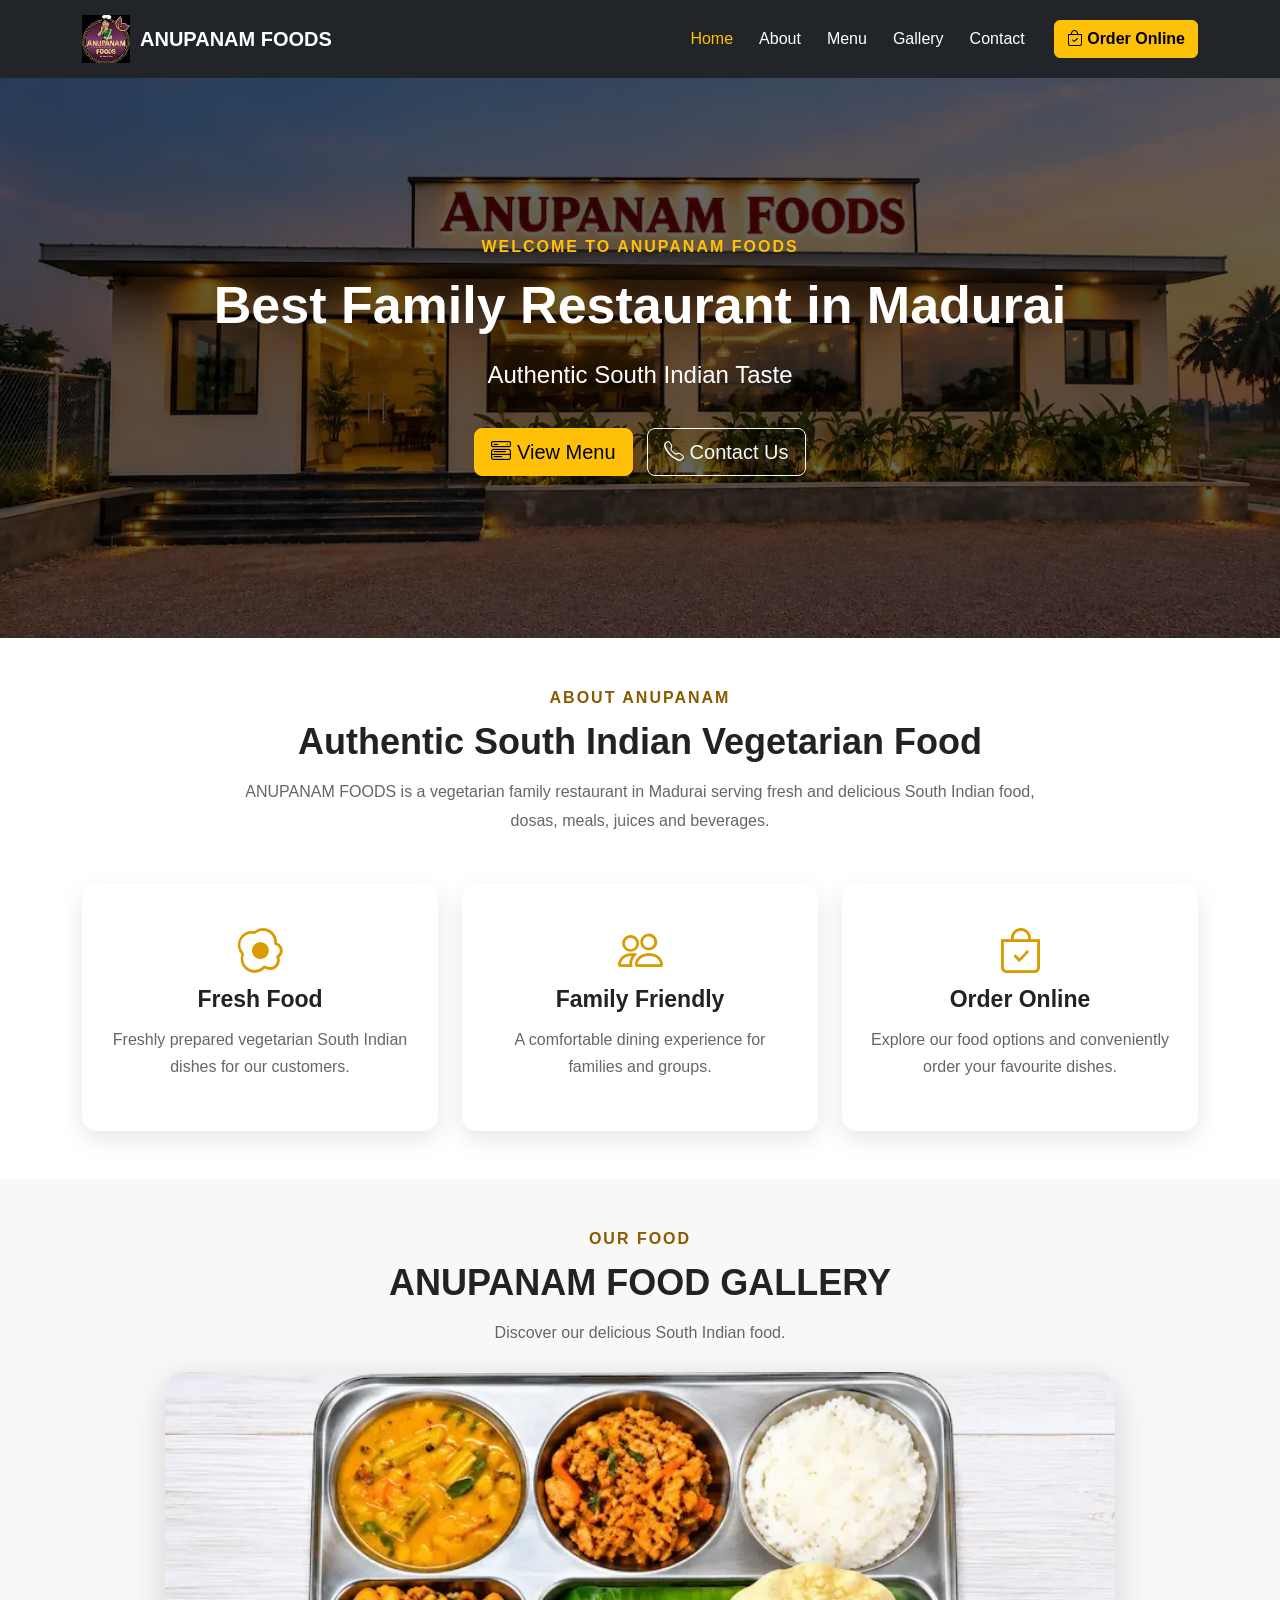
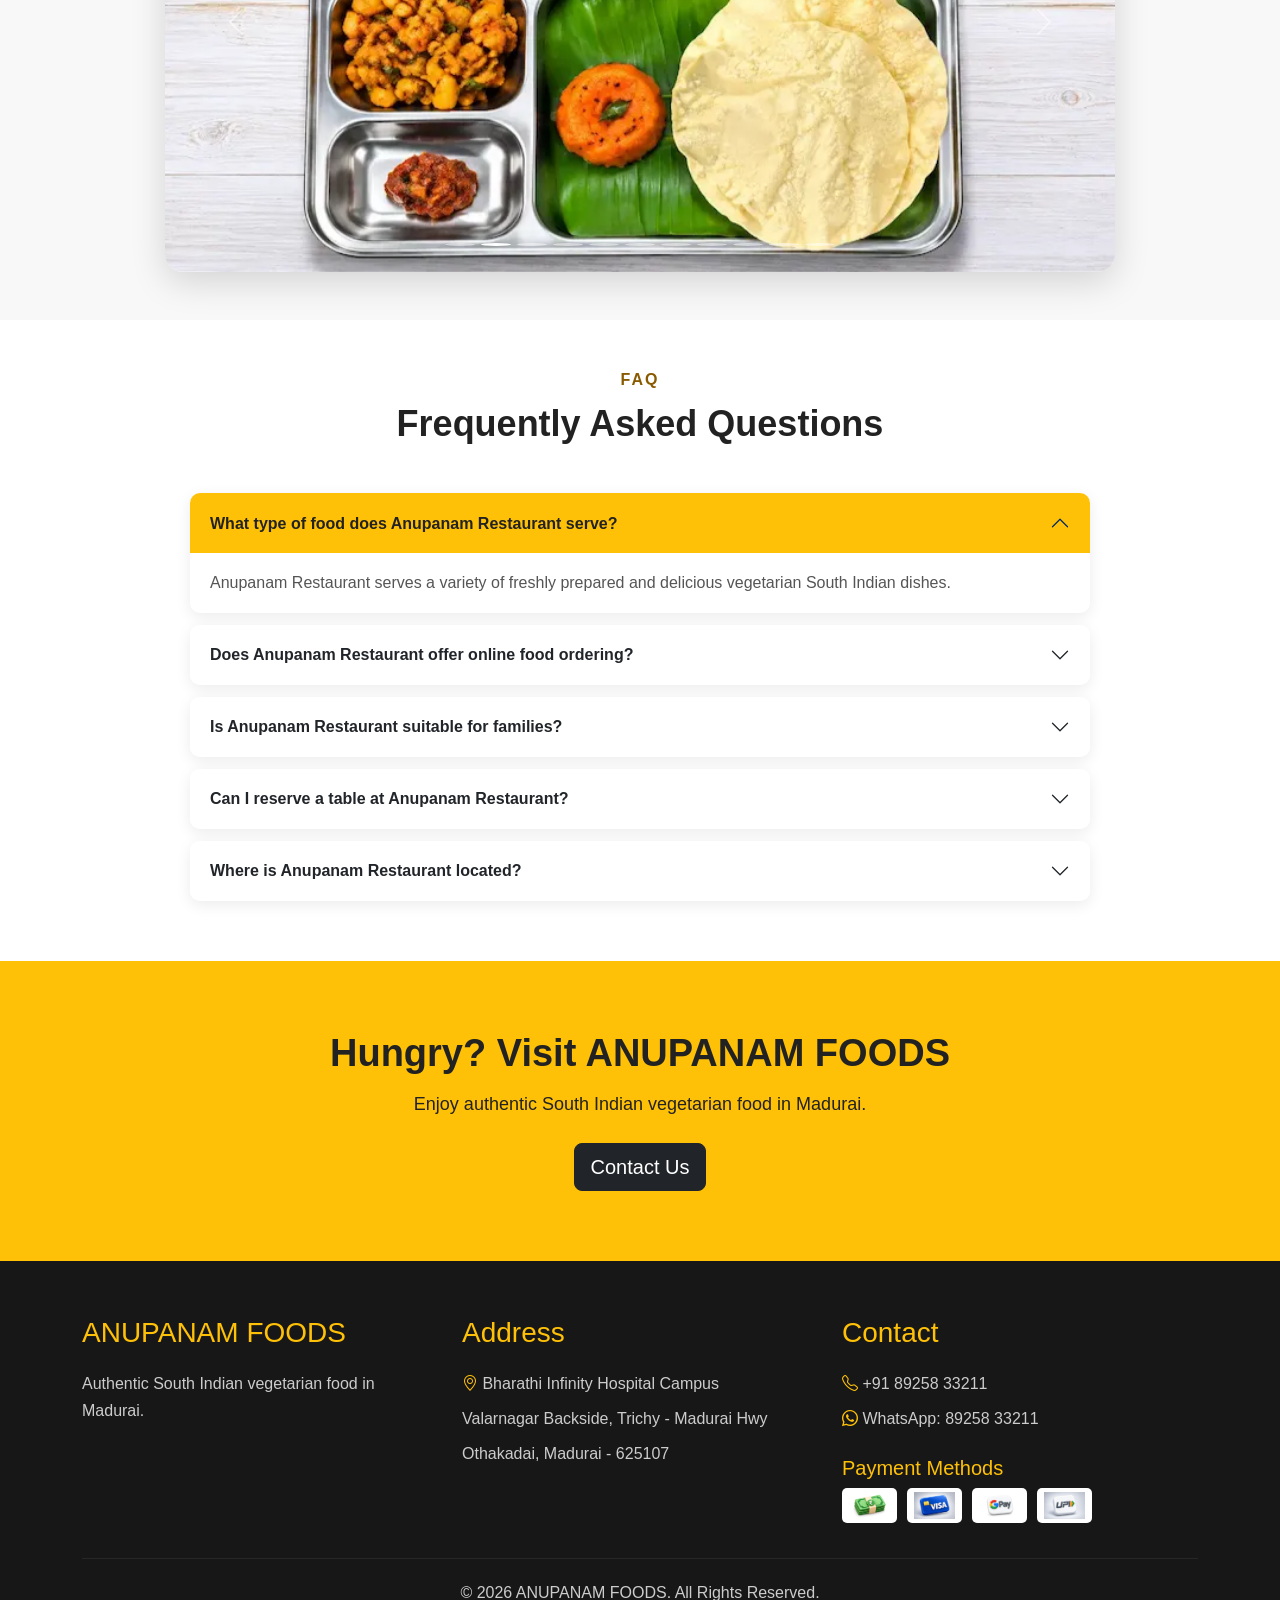
<file: index.html>
<!DOCTYPE html>
<html lang="en">

<head>
    <meta charset="UTF-8">
    <meta name="viewport" content="width=device-width, initial-scale=1.0">

    <title>ANUPANAM FOODS | Best Family Restaurant in Madurai</title>

    <meta name="description"
        content="ANUPANAM FOODS is a vegetarian family restaurant in Madurai serving authentic South Indian food, fresh meals, dosas, juices and beverages. Enjoy dine-in, takeaway and online food ordering.">

    <meta name="robots" content="index, follow">

    <meta name="google-site-verification"
        content="D0sNO1EdyB-HSgw2BN9L-zwHewJFLoc3Fgf6K5-6ixk">

    <link rel="canonical"
        href="https://anupanam.github.io/Anupanam-foods/">

    <!-- Bootstrap -->
    <link href="https://cdn.jsdelivr.net/npm/bootstrap@5.3.3/dist/css/bootstrap.min.css"
        rel="stylesheet">

    <!-- Bootstrap Icons -->
    <link rel="stylesheet"
        href="https://cdn.jsdelivr.net/npm/bootstrap-icons@1.11.3/font/bootstrap-icons.min.css">

    <!-- Your CSS -->
    <link rel="stylesheet" href="style.css">


    <!-- Restaurant Schema -->
    <script type="application/ld+json">
    {
        "@context": "https://schema.org",
        "@type": "Restaurant",
        "name": "ANUPANAM FOODS",
        "image": "https://anupanam.github.io/Anupanam-foods/logo.png",
        "url": "https://anupanam.github.io/Anupanam-foods/",
        "telephone": "+91 89258 33211",
        "servesCuisine": [
            "South Indian",
            "Vegetarian"
        ],
        "priceRange": "₹100-₹200",
        "address": {
            "@type": "PostalAddress",
            "streetAddress": "Bharathi Infinity Hospital Campus, Valarnagar Backside, Trichy - Madurai Hwy",
            "addressLocality": "Madurai",
            "addressRegion": "Tamil Nadu",
            "postalCode": "625107",
            "addressCountry": "IN"
        }
    }
    </script>


    <!-- FAQ Schema -->
    <script type="application/ld+json">
    {
        "@context": "https://schema.org",
        "@type": "FAQPage",
        "mainEntity": [
            {
                "@type": "Question",
                "name": "What type of food does Anupanam foods serve?",
                "acceptedAnswer": {
                    "@type": "Answer",
                    "text": "Anupanam foods serves a variety of freshly prepared and delicious vegetarian South Indian dishes, making it a great choice for families, friends and food lovers."
                }
            },
            {
                "@type": "Question",
                "name": "Does Anupanam foods offer online food ordering?",
                "acceptedAnswer": {
                    "@type": "Answer",
                    "text": "Yes. Customers can conveniently explore our menu and order their favourite dishes online."
                }
            },
            {
                "@type": "Question",
                "name": "Is Anupanam foods suitable for families?",
                "acceptedAnswer": {
                    "@type": "Answer",
                    "text": "Yes. Anupanam foods provides a comfortable and welcoming dining experience for families and groups."
                }
            },
            {
                "@type": "Question",
                "name": "Can I reserve a table at Anupanam foods?",
                "acceptedAnswer": {
                    "@type": "Answer",
                    "text": "Yes. Customers can contact Anupanam foods to check table availability and make a reservation."
                }
            },
            {
                "@type": "Question",
                "name": "Where is Anupanam foods located?",
                "acceptedAnswer": {
                    "@type": "Answer",
                    "text": "Anupanam foods is located at Bharathi Infinity Hospital Campus, Valarnagar Backside, Trichy - Madurai Highway, Othakadai, Madurai - 625107."
                }
            }
        ]
    }
    </script>

</head>


<body>


<!-- =========================
     NAVBAR
========================= -->

<nav class="navbar navbar-expand-lg navbar-dark bg-dark sticky-top">

    <div class="container">

        <a class="navbar-brand d-flex align-items-center"
           href="index.html">

            <img src="logo.png"
                 alt="ANUPANAM FOODS Logo"
                 class="navbar-logo">

            <span class="brand-name">
                ANUPANAM FOODS
            </span>

        </a>


        <button class="navbar-toggler"
                type="button"
                data-bs-toggle="collapse"
                data-bs-target="#mainNavbar"
                aria-controls="mainNavbar"
                aria-expanded="false"
                aria-label="Toggle navigation">

            <span class="navbar-toggler-icon"></span>

        </button>


        <div class="collapse navbar-collapse"
             id="mainNavbar">

            <ul class="navbar-nav ms-auto align-items-lg-center">

                <li class="nav-item">
                    <a class="nav-link active"
                       href="index.html">
                        Home
                    </a>
                </li>

                <li class="nav-item">
                    <a class="nav-link"
                       href="about.html">
                        About
                    </a>
                </li>

                <li class="nav-item">
                    <a class="nav-link"
                       href="menu.html">
                        Menu
                    </a>
                </li>

                <li class="nav-item">
                    <a class="nav-link"
                       href="gallery.html">
                        Gallery
                    </a>
                </li>

                <li class="nav-item">
                    <a class="nav-link"
                       href="contact.html">
                        Contact
                    </a>
                </li>

                <li class="nav-item ms-lg-3 mt-2 mt-lg-0">

                    <a class="btn btn-warning order-btn"
                       href="contact.html">

                        <i class="bi bi-bag-check"></i>
                        Order Online

                    </a>

                </li>

            </ul>

        </div>

    </div>

</nav>



<!-- =========================
     HERO
========================= -->

<section class="hero-section">

    <div class="container">

        <div class="hero-content">

            <p class="hero-small-text">
                WELCOME TO ANUPANAM FOODS
            </p>

            <h1>
                Best Family Restaurant in Madurai
            </h1>

            <p>
                Authentic South Indian Taste
            </p>

            <div class="hero-buttons">

                <a href="menu.html"
                   class="btn btn-warning btn-lg">

                    <i class="bi bi-menu-button-wide"></i>
                    View Menu

                </a>

                <a href="contact.html"
                   class="btn btn-outline-light btn-lg">

                    <i class="bi bi-telephone"></i>
                    Contact Us

                </a>

            </div>

        </div>

    </div>

</section>



<!-- =========================
     INTRO
========================= -->

<section class="py-5">

    <div class="container">

        <div class="text-center mb-5">

            <span class="section-label">
                ABOUT ANUPANAM
            </span>

            <h2 class="section-title">
                Authentic South Indian Vegetarian Food
            </h2>

            <p class="section-text">

                ANUPANAM FOODS is a vegetarian family restaurant in
                Madurai serving fresh and delicious South Indian food,
                dosas, meals, juices and beverages.

            </p>

        </div>


        <div class="row g-4">


            <div class="col-md-4">

                <div class="feature-card">

                    <i class="bi bi-egg-fried"></i>

                    <h3>
                        Fresh Food
                    </h3>

                    <p>
                        Freshly prepared vegetarian South Indian dishes
                        for our customers.
                    </p>

                </div>

            </div>


            <div class="col-md-4">

                <div class="feature-card">

                    <i class="bi bi-people"></i>

                    <h3>
                        Family Friendly
                    </h3>

                    <p>
                        A comfortable dining experience for families
                        and groups.
                    </p>

                </div>

            </div>


            <div class="col-md-4">

                <div class="feature-card">

                    <i class="bi bi-bag-check"></i>

                    <h3>
                        Order Online
                    </h3>

                    <p>
                        Explore our food options and conveniently
                        order your favourite dishes.
                    </p>

                </div>

            </div>


        </div>

    </div>

</section>



<!-- =========================
     FOOD CAROUSEL
========================= -->

<section class="food-section py-5">

    <div class="container">

        <div class="text-center mb-4">

            <span class="section-label">
                OUR FOOD
            </span>

            <h2 class="section-title">
                ANUPANAM FOOD GALLERY
            </h2>

            <p class="section-text">
                Discover our delicious South Indian food.
            </p>

        </div>


        <div id="foodCarousel"
             class="carousel slide carousel-fade"
             data-bs-ride="carousel"
             data-bs-interval="1000">


            <div class="carousel-indicators">

    <button type="button"
            data-bs-target="#foodCarousel"
            data-bs-slide-to="0"
            class="active"
            aria-label="Food 1"></button>

    <button type="button"
            data-bs-target="#foodCarousel"
            data-bs-slide-to="1"
            aria-label="Food 2"></button>

    <button type="button"
            data-bs-target="#foodCarousel"
            data-bs-slide-to="2"
            aria-label="Food 3"></button>

    <button type="button"
            data-bs-target="#foodCarousel"
            data-bs-slide-to="3"
            aria-label="Food 4"></button>

    <button type="button"
            data-bs-target="#foodCarousel"
            data-bs-slide-to="4"
            aria-label="Food 5"></button>

    <button type="button"
            data-bs-target="#foodCarousel"
            data-bs-slide-to="5"
            aria-label="Food 6"></button>

    <button type="button"
            data-bs-target="#foodCarousel"
            data-bs-slide-to="6"
            aria-label="Food 7"></button>

    <button type="button"
            data-bs-target="#foodCarousel"
            data-bs-slide-to="7"
            aria-label="Food 8"></button>

    <button type="button"
            data-bs-target="#foodCarousel"
            data-bs-slide-to="8"
            aria-label="Food 9"></button>

    <button type="button"
            data-bs-target="#foodCarousel"
            data-bs-slide-to="9"
            aria-label="Food 10"></button>

    <button type="button"
            data-bs-target="#foodCarousel"
            data-bs-slide-to="10"
            aria-label="Food 11"></button>

</div>

            <div class="carousel-inner">


                <div class="carousel-item active">

                    <img src="food1.webp"
                         class="d-block w-100 food-slide"
                         alt="ANUPANAM FOODS South Indian Food">

                </div>


                <div class="carousel-item">

                    <img src="food2.webp"
                         class="d-block w-100 food-slide"
                         alt="ANUPANAM FOODS Vegetarian Food">

                </div>


                <div class="carousel-item">

                    <img src="food3.webp"
                         class="d-block w-100 food-slide"
                         alt="ANUPANAM FOODS South Indian Dishes">

                </div>


                <div class="carousel-item">

                    <img src="food4.webp"
                         class="d-block w-100 food-slide"
                         alt="ANUPANAM FOODS Restaurant Food">

                </div>


                <div class="carousel-item">

                    <img src="food5.webp"
                         class="d-block w-100 food-slide"
                         alt="ANUPANAM FOODS Delicious Food">

                </div> 

                 <div class="carousel-item">

                    <img src="food6.webp"
                         class="d-block w-100 food-slide"
                         alt="ANUPANAM FOODS Restaurant Food">

                </div>

                <div class="carousel-item">

                    <img src="food7.webp"
                         class="d-block w-100 food-slide"
                         alt="ANUPANAM FOODS Vegetarian Dishes">

                </div>


                <div class="carousel-item">

                    <img src="food8.webp"
                         class="d-block w-100 food-slide"
                         alt="ANUPANAM FOODS Traditional Food">

                </div>


                <div class="carousel-item">

                    <img src="food9.webp"
                         class="d-block w-100 food-slide"
                         alt="ANUPANAM FOODS Tasty Food">

                </div>


                <div class="carousel-item">

                    <img src="food10.webp"
                         class="d-block w-100 food-slide"
                         alt="ANUPANAM FOODS Vegetarian Meals">

                </div>


                <div class="carousel-item">

                    <img src="food11.webp"
                         class="d-block w-100 food-slide"
                         alt="ANUPANAM FOODS Food Gallery">

                </div>


            </div>

        <!-- Previous Button -->
<button class="carousel-control-prev"
        type="button"
        data-bs-target="#foodCarousel"
        data-bs-slide="prev">

    <span class="carousel-control-prev-icon"
          aria-hidden="true"></span>

    <span class="visually-hidden">Previous</span>

</button>


<!-- Next Button -->
<button class="carousel-control-next"
        type="button"
        data-bs-target="#foodCarousel"
        data-bs-slide="next">

    <span class="carousel-control-next-icon"
          aria-hidden="true"></span>

    <span class="visually-hidden">Next</span>

</button>

           

        </div>

    </div>

</section>



<!-- =========================
     FAQ
========================= -->

<section class="py-5">

    <div class="container">

        <div class="text-center mb-5">

            <span class="section-label">
                FAQ
            </span>

            <h2 class="section-title">
                Frequently Asked Questions
            </h2>

        </div>


        <div class="accordion faq-box"
             id="faqAccordion">


            <div class="accordion-item">

                <h2 class="accordion-header">

                    <button class="accordion-button"
                            type="button"
                            data-bs-toggle="collapse"
                            data-bs-target="#faq1">

                        What type of food does Anupanam Restaurant serve?

                    </button>

                </h2>

                <div id="faq1"
                     class="accordion-collapse collapse show"
                     data-bs-parent="#faqAccordion">

                    <div class="accordion-body">

                        Anupanam Restaurant serves a variety of freshly
                        prepared and delicious vegetarian South Indian
                        dishes.

                    </div>

                </div>

            </div>



            <div class="accordion-item">

                <h2 class="accordion-header">

                    <button class="accordion-button collapsed"
                            type="button"
                            data-bs-toggle="collapse"
                            data-bs-target="#faq2">

                        Does Anupanam Restaurant offer online food ordering?

                    </button>

                </h2>

                <div id="faq2"
                     class="accordion-collapse collapse"
                     data-bs-parent="#faqAccordion">

                    <div class="accordion-body">

                        Yes. Customers can conveniently explore our menu
                        and order their favourite dishes online.

                    </div>

                </div>

            </div>



            <div class="accordion-item">

                <h2 class="accordion-header">

                    <button class="accordion-button collapsed"
                            type="button"
                            data-bs-toggle="collapse"
                            data-bs-target="#faq3">

                        Is Anupanam Restaurant suitable for families?

                    </button>

                </h2>

                <div id="faq3"
                     class="accordion-collapse collapse"
                     data-bs-parent="#faqAccordion">

                    <div class="accordion-body">

                        Yes. Anupanam Restaurant provides a comfortable
                        and welcoming dining experience for families
                        and groups.

                    </div>

                </div>

            </div>



            <div class="accordion-item">

                <h2 class="accordion-header">

                    <button class="accordion-button collapsed"
                            type="button"
                            data-bs-toggle="collapse"
                            data-bs-target="#faq4">

                        Can I reserve a table at Anupanam Restaurant?

                    </button>

                </h2>

                <div id="faq4"
                     class="accordion-collapse collapse"
                     data-bs-parent="#faqAccordion">

                    <div class="accordion-body">

                        Yes. Customers can contact Anupanam Restaurant
                        to check table availability and make a reservation.

                    </div>

                </div>

            </div>



            <div class="accordion-item">

                <h2 class="accordion-header">

                    <button class="accordion-button collapsed"
                            type="button"
                            data-bs-toggle="collapse"
                            data-bs-target="#faq5">

                        Where is Anupanam Restaurant located?

                    </button>

                </h2>

                <div id="faq5"
                     class="accordion-collapse collapse"
                     data-bs-parent="#faqAccordion">

                    <div class="accordion-body">

                        Anupanam Restaurant is located at Bharathi Infinity
                        Hospital Campus, Valarnagar Backside, Trichy -
                        Madurai Highway, Othakadai, Madurai - 625107.

                    </div>

                </div>

            </div>


        </div>

    </div>

</section>



<!-- =========================
     CTA
========================= -->

<section class="cta-section">

    <div class="container text-center">

        <h2>
            Hungry? Visit ANUPANAM FOODS
        </h2>

        <p>
            Enjoy authentic South Indian vegetarian food in Madurai.
        </p>

        <a href="contact.html"
           class="btn btn-dark btn-lg">

            Contact Us

        </a>

    </div>

</section>



<!-- =========================
     FOOTER
========================= -->

<footer class="footer">

    <div class="container">

        <div class="row g-4">


            <div class="col-md-4">

                <h3>
                    ANUPANAM FOODS
                </h3>

                <p>
                    Authentic South Indian vegetarian food in Madurai.
                </p>

            </div>


            <div class="col-md-4">

                <h3>
                    Address
                </h3>

                <p>
                    <i class="bi bi-geo-alt"></i>
                    Bharathi Infinity Hospital Campus
                </p>

                <p>
                    Valarnagar Backside, Trichy - Madurai Hwy
                </p>

                <p>
                    Othakadai, Madurai - 625107
                </p>

            </div>


            <div class="col-md-4">

                <h3>
                    Contact
                </h3>

                <p>
                    <i class="bi bi-telephone"></i>
                    +91 89258 33211
                </p>

                <p>
                    <i class="bi bi-whatsapp"></i>
                    WhatsApp: 89258 33211
                </p>


                <h5 class="mt-4">
                    Payment Methods
                </h5>


                <div class="payment-icons">

                    <img src="cash.webp"
                         alt="Cash Payment">

                    <img src="visa.webp"
                         alt="Visa Payment">

                    <img src="gpay.webp"
                         alt="Google Pay">

                    <img src="upi.webp"
                         alt="UPI Payment">

                </div>

            </div>


        </div>


        <hr>


        <div class="text-center">

            <p class="mb-0">
                © 2026 ANUPANAM FOODS. All Rights Reserved.
            </p>

        </div>

    </div>

</footer>



<!-- Bootstrap JavaScript -->
<script src="https://cdn.jsdelivr.net/npm/bootstrap@5.3.3/dist/js/bootstrap.bundle.min.js">
</script>


</body>

</html>
</file>
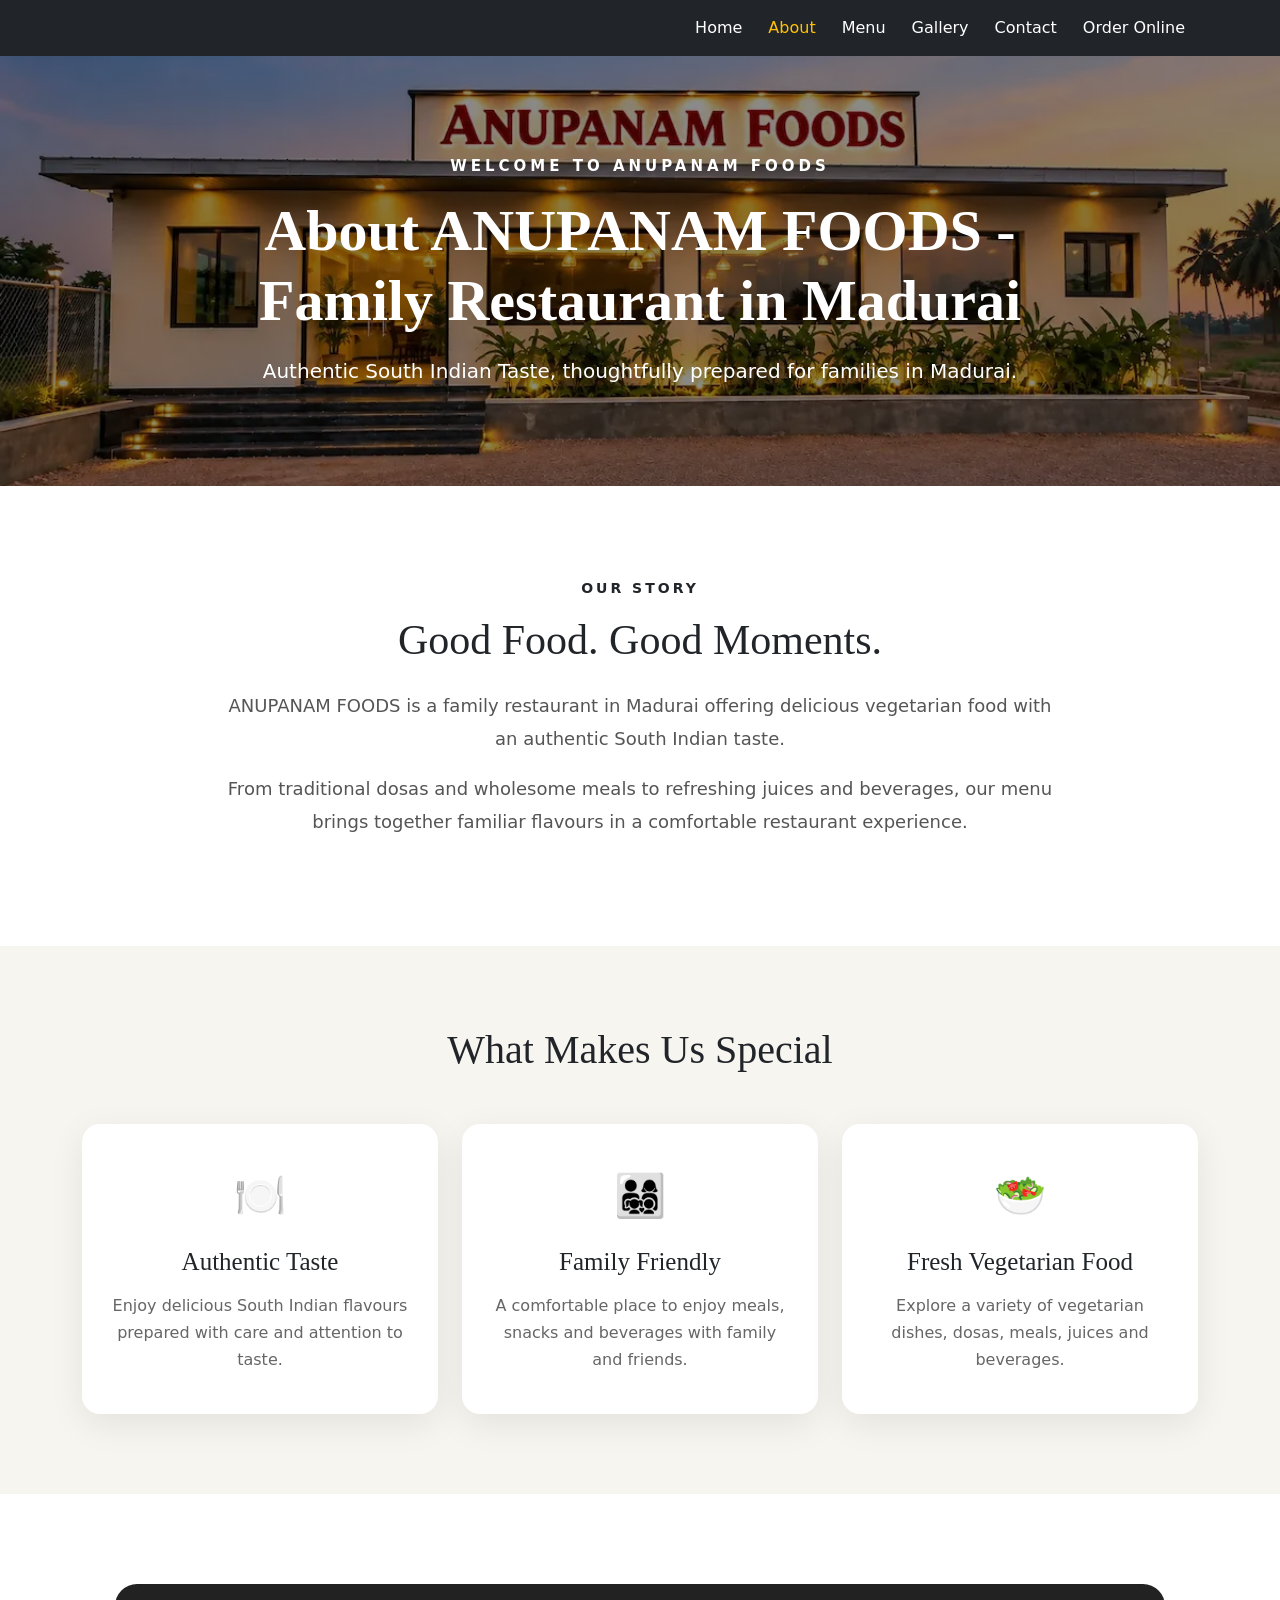
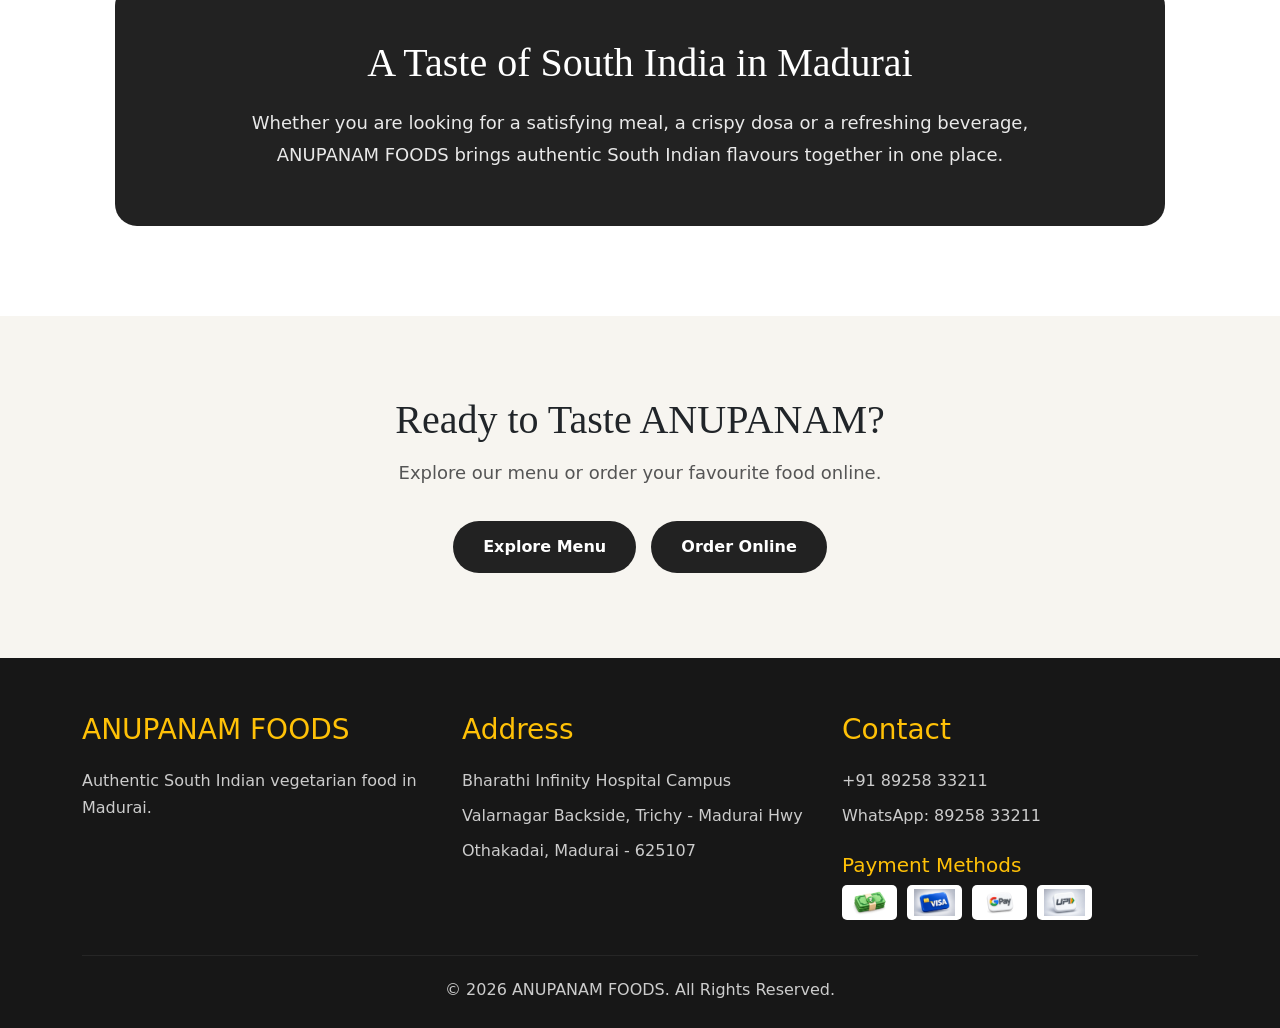
<file: about.html>
<!DOCTYPE html>
<html lang="en">

<head>
    <meta charset="UTF-8">
    <meta name="viewport" content="width=device-width, initial-scale=1.0">
    
    <meta name="robots" content="index, follow">
    <title>About ANUPANAM FOODS | Best Family Restaurant in Madurai</title>

    <meta name="description"
        content="Learn about ANUPANAM FOODS, a family restaurant in Madurai serving authentic South Indian vegetarian food, dosas, meals, juices and beverages.">

    <link rel="canonical" href="https://anupanam.github.io/Anupanam-foods/about.html">

    <link rel="stylesheet" href="style.css">

    <link href="https://cdn.jsdelivr.net/npm/bootstrap@5.3.8/dist/css/bootstrap.min.css"
        rel="stylesheet">

    <style>
        /* ABOUT HERO */

        .about-hero {
    position: relative;
    width: 100%;
    min-height: 430px;

    display: flex;
    align-items: center;
    justify-content: center;
    text-align: center;

    padding: 70px 20px;

    background:
        linear-gradient(
            rgba(0, 0, 0, 0.45),
            rgba(0, 0, 0, 0.45)
        ),
        url("hero.webp") center center / 100% auto no-repeat;

    background-color: #222;
}

        .about-hero-content {
            max-width: 850px;
            color: white;
        }

        .about-hero-content span {
            font-size: 15px;
            letter-spacing: 4px;
            text-transform: uppercase;
            font-weight: 600;
        }

        .about-hero-content h1 {
            font-family: Georgia, serif;
            font-size: 58px;
            margin: 18px 0;
            font-weight: 700;
        }

        .about-hero-content p {
            font-size: 20px;
            line-height: 1.7;
            margin: 0;
        }


        /* STORY */

        .about-story {
            max-width: 1100px;
            margin: 90px auto;
            padding: 0 25px;
        }

        .about-story-content {
            text-align: center;
        }

        .about-story-content span {
            font-size: 14px;
            letter-spacing: 3px;
            text-transform: uppercase;
            font-weight: 700;
        }

        .about-story-content h2 {
            font-family: Georgia, serif;
            font-size: 42px;
            margin: 15px 0 25px;
        }

        .about-story-content p {
            max-width: 850px;
            margin: 0 auto 18px;
            font-size: 18px;
            line-height: 1.8;
            color: #555;
        }


        /* HIGHLIGHTS */

        .about-highlights {
            background: #f7f5f0;
            padding: 80px 20px;
        }

        .about-highlights h2 {
            text-align: center;
            font-family: Georgia, serif;
            font-size: 40px;
            margin-bottom: 50px;
        }

        .highlight-card {
            height: 100%;
            padding: 40px 30px;
            text-align: center;
            background: white;
            border-radius: 18px;
            box-shadow: 0 10px 35px rgba(0, 0, 0, 0.08);
            transition: transform 0.35s ease, box-shadow 0.35s ease;
        }

        .highlight-card:hover {
            transform: translateY(-8px);
            box-shadow: 0 18px 45px rgba(0, 0, 0, 0.14);
        }

        .highlight-icon {
            font-size: 42px;
            margin-bottom: 20px;
        }

        .highlight-card h3 {
            font-family: Georgia, serif;
            font-size: 25px;
            margin-bottom: 15px;
        }

        .highlight-card p {
            color: #666;
            line-height: 1.7;
            margin: 0;
        }


        /* EXPERIENCE */

        .about-experience {
            max-width: 1100px;
            margin: 90px auto;
            padding: 0 25px;
        }

        .experience-box {
            padding: 55px 40px;
            border-radius: 22px;
            background: #222;
            color: white;
            text-align: center;
        }

        .experience-box h2 {
            font-family: Georgia, serif;
            font-size: 40px;
            margin-bottom: 20px;
        }

        .experience-box p {
            max-width: 800px;
            margin: 0 auto;
            font-size: 18px;
            line-height: 1.8;
            opacity: 0.9;
        }


        /* ORDER CTA */

        .about-order {
            padding: 80px 20px;
            text-align: center;
            background: #f7f5f0;
        }

        .about-order h2 {
            font-family: Georgia, serif;
            font-size: 40px;
            margin-bottom: 15px;
        }

        .about-order p {
            color: #555;
            font-size: 18px;
            margin-bottom: 30px;
        }

        .order-btn {
            display: inline-block;
            padding: 14px 30px;
            margin: 5px;
            border-radius: 30px;
            text-decoration: none;
            font-weight: 600;
            background: #222;
            color: white;
            transition: 0.3s ease;
        }

        .order-btn:hover {
            transform: translateY(-3px);
            color: white;
        }


        /* MOBILE */

        @media (max-width: 768px) {

            .about-hero {
                min-height: 360px;
            }

            .about-hero-content h1 {
                font-size: 40px;
            }

            .about-hero-content p {
                font-size: 17px;
            }

            .about-story-content h2,
            .about-highlights h2,
            .experience-box h2,
            .about-order h2 {
                font-size: 32px;
            }
        }

        @media (max-width: 480px) {

            .about-hero-content h1 {
                font-size: 32px;
            }

            .about-story {
                margin: 60px auto;
            }

            .experience-box {
                padding: 40px 25px;
            }
        }
    </style>
</head>

<body>

    <!-- NAVBAR -->

    <nav class="navbar navbar-expand-lg bg-dark navbar-dark">

        <div class="container">

            <button class="navbar-toggler"
                type="button"
                data-bs-toggle="collapse"
                data-bs-target="#mainNavbar"
                aria-controls="mainNavbar"
                aria-expanded="false"
                aria-label="Toggle navigation">

                <span class="navbar-toggler-icon"></span>

            </button>

            <div class="collapse navbar-collapse" id="mainNavbar">

                <ul class="navbar-nav ms-auto">

                    <li class="nav-item">
                        <a class="nav-link" href="index.html">Home</a>
                    </li>

                    <li class="nav-item">
                        <a class="nav-link active" href="about.html">About</a>
                    </li>

                    <li class="nav-item">
                        <a class="nav-link" href="menu.html">Menu</a>
                    </li>

                    <li class="nav-item">
                        <a class="nav-link" href="gallery.html">Gallery</a>
                    </li>

                    <li class="nav-item">
                        <a class="nav-link" href="contact.html">Contact</a>
                    </li>

                    <li class="nav-item">
                        <a class="nav-link" href="contact.html">Order Online</a>
                    </li>

                </ul>

            </div>

        </div>

    </nav>


    <!-- HERO -->

   <section class="about-hero">



    <div class="about-hero-content">

        <span>Welcome to ANUPANAM FOODS</span>

        <h1>About ANUPANAM FOODS - Family Restaurant in Madurai</h1>

        <p>
            Authentic South Indian Taste,
            thoughtfully prepared for families in Madurai.
        </p>

    </div>

</section>


    <!-- STORY -->

    <section class="about-story">

        <div class="about-story-content">

            <span>Our Story</span>

            <h2>Good Food. Good Moments.</h2>

            <p>
                ANUPANAM FOODS is a family restaurant in Madurai
                offering delicious vegetarian food with an authentic
                South Indian taste.
            </p>

            <p>
                From traditional dosas and wholesome meals to
                refreshing juices and beverages, our menu brings
                together familiar flavours in a comfortable
                restaurant experience.
            </p>

        </div>

    </section>


    <!-- HIGHLIGHTS -->

    <section class="about-highlights">

        <div class="container">

            <h2>What Makes Us Special</h2>

            <div class="row g-4">

                <div class="col-md-4">

                    <div class="highlight-card">

                        <div class="highlight-icon">🍽️</div>

                        <h3>Authentic Taste</h3>

                        <p>
                            Enjoy delicious South Indian flavours
                            prepared with care and attention to taste.
                        </p>

                    </div>

                </div>


                <div class="col-md-4">

                    <div class="highlight-card">

                        <div class="highlight-icon">👨‍👩‍👧‍👦</div>

                        <h3>Family Friendly</h3>

                        <p>
                            A comfortable place to enjoy meals,
                            snacks and beverages with family and friends.
                        </p>

                    </div>

                </div>


                <div class="col-md-4">

                    <div class="highlight-card">

                        <div class="highlight-icon">🥗</div>

                        <h3>Fresh Vegetarian Food</h3>

                        <p>
                            Explore a variety of vegetarian dishes,
                            dosas, meals, juices and beverages.
                        </p>

                    </div>

                </div>

            </div>

        </div>

    </section>


    <!-- EXPERIENCE -->

    <section class="about-experience">

        <div class="experience-box">

            <h2>A Taste of South India in Madurai</h2>

            <p>
                Whether you are looking for a satisfying meal,
                a crispy dosa or a refreshing beverage,
                ANUPANAM FOODS brings authentic South Indian
                flavours together in one place.
            </p>

        </div>

    </section>


    <!-- ORDER -->

    <section class="about-order">

        <h2>Ready to Taste ANUPANAM?</h2>

        <p>
            Explore our menu or order your favourite food online.
        </p>

        <a href="menu.html" class="order-btn">
            Explore Menu
        </a>

        <a href="contact.html" class="order-btn">
            Order Online
        </a>

    </section>


    <!-- FOOTER -->
<!-- =========================
     FOOTER
========================= -->

<footer class="footer">

    <div class="container">

        <div class="row g-4">


            <div class="col-md-4">

                <h3>
                    ANUPANAM FOODS
                </h3>

                <p>
                    Authentic South Indian vegetarian food in Madurai.
                </p>

            </div>


            <div class="col-md-4">

                <h3>
                    Address
                </h3>

                <p>
                    <i class="bi bi-geo-alt"></i>
                    Bharathi Infinity Hospital Campus
                </p>

                <p>
                    Valarnagar Backside, Trichy - Madurai Hwy
                </p>

                <p>
                    Othakadai, Madurai - 625107
                </p>

            </div>


            <div class="col-md-4">

                <h3>
                    Contact
                </h3>

                <p>
                    <i class="bi bi-telephone"></i>
                    +91 89258 33211
                </p>

                <p>
                    <i class="bi bi-whatsapp"></i>
                    WhatsApp: 89258 33211
                </p>


                <h5 class="mt-4">
                    Payment Methods
                </h5>


                <div class="payment-icons">

                    <img src="cash.webp"
                         alt="Cash Payment">

                    <img src="visa.webp"
                         alt="Visa Payment">

                    <img src="gpay.webp"
                         alt="Google Pay">

                    <img src="upi.webp"
                         alt="UPI Payment">

                </div>

            </div>


        </div>


        <hr>


        <div class="text-center">

            <p class="mb-0">
                © 2026 ANUPANAM FOODS. All Rights Reserved.
            </p>

        </div>

    </div>

</footer>



<!-- Bootstrap JavaScript -->
<script src="https://cdn.jsdelivr.net/npm/bootstrap@5.3.3/dist/js/bootstrap.bundle.min.js">
</script>


</body>

</html>
</file>
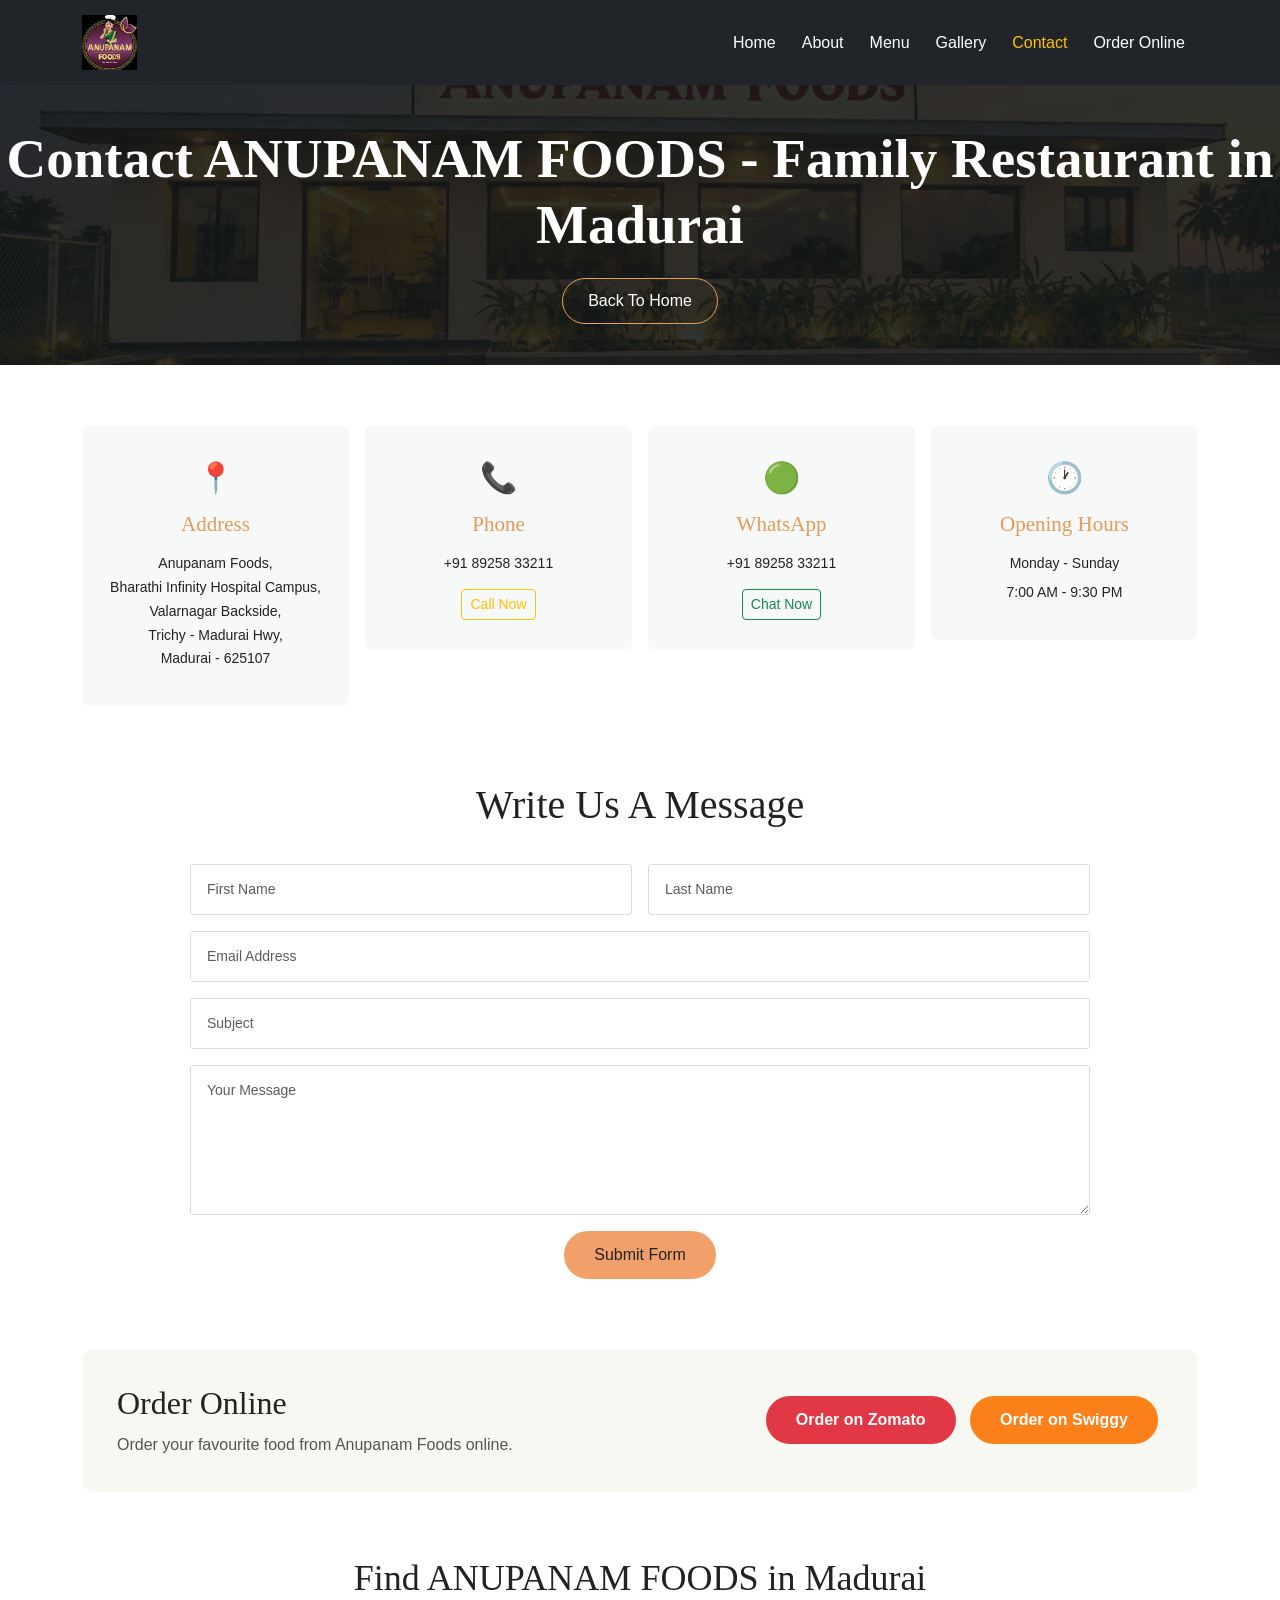
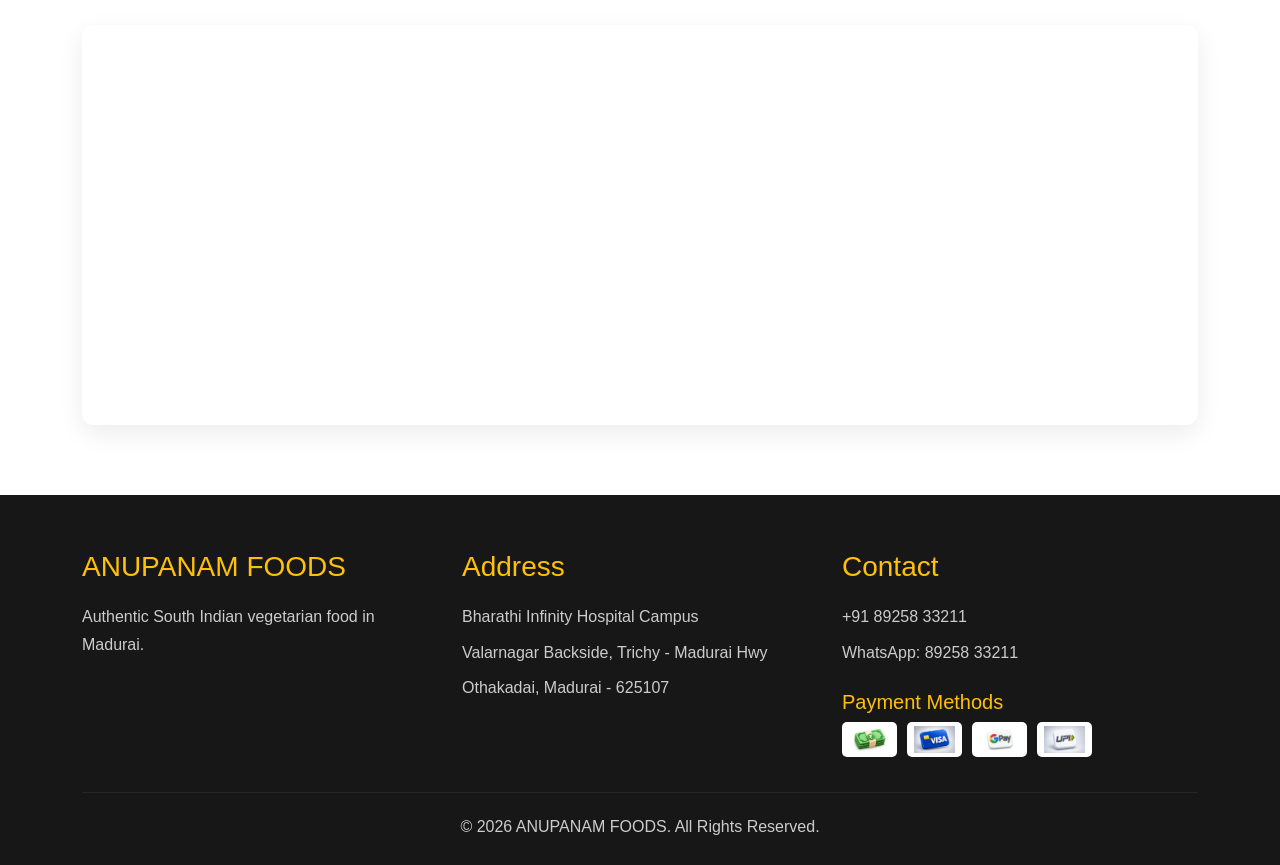
<file: contact.html>
<!DOCTYPE html>
<html lang="en">

<head>
    <meta charset="UTF-8">

    <meta name="viewport" content="width=device-width, initial-scale=1.0">
    <meta name="robots" content="index, follow">
    <title>Contact Anupanam Foods | Best Family Restaurant in Madurai</title>

    <meta name="description"
        content="Contact Anupanam Foods, a family restaurant in Madurai. Find our location, phone number, WhatsApp and opening hours.">
    
    <!-- Bootstrap CSS -->
    <link href="https://cdn.jsdelivr.net/npm/bootstrap@5.3.8/dist/css/bootstrap.min.css"
        rel="stylesheet">
    <link rel="canonical"
      href="https://anupanam.github.io/Anupanam-foods/contact.html">
    <!-- Your CSS -->
    <link rel="stylesheet" href="style.css">

    <style>

        body {
            background-color: #ffffff;
            color: #222;
        }

        /* HERO */

        .contact-hero {
            background:
                linear-gradient(rgba(20, 24, 25, 0.88),
                rgba(20, 24, 25, 0.88)),
                url("hero.webp") center/cover no-repeat;

            min-height: 280px;

            display: flex;
            align-items: center;
            justify-content: center;

            text-align: center;

            color: white;
        }

        .contact-hero h1 {
            font-family: Georgia, serif;
            font-size: 55px;
            font-weight: 600;
            margin-bottom: 20px;
        }

        .back-home {
            display: inline-block;
            padding: 10px 25px;

            border: 1px solid #e8a15b;
            border-radius: 30px;

            color: white;
            text-decoration: none;

            transition: 0.3s;
        }

        .back-home:hover {
            background-color: #e8a15b;
            color: white;
        }


        /* CONTACT INFORMATION */

        .contact-info {
            padding: 60px 0 30px;
        }

        .info-box {
            background-color: #f7f8f8;

            border-radius: 8px;

            padding: 30px 20px;

            min-height: 175px;

            text-align: center;

            transition: 0.3s;
        }

        .info-box:hover {
            transform: translateY(-5px);
            box-shadow: 0 10px 30px rgba(0,0,0,0.08);
        }

        .info-icon {
            font-size: 30px;
            margin-bottom: 12px;
        }

        .info-box h3 {
            font-family: Georgia, serif;
            color: #e49a58;

            font-size: 21px;

            margin-bottom: 15px;
        }

        .info-box p {
            margin: 5px 0;
            font-size: 14px;
            line-height: 1.7;
        }


        /* MESSAGE SECTION */

        .message-section {
            padding: 45px 0 70px;
        }

        .message-title {
            text-align: center;

            font-family: Georgia, serif;

            font-size: 40px;

            margin-bottom: 35px;
        }

        .contact-form {
            max-width: 900px;
            margin: auto;
        }

        .contact-form .form-control {
            border: 1px solid #ddd;

            border-radius: 3px;

            padding: 14px 16px;

            font-size: 14px;

            box-shadow: none;
        }

        .contact-form .form-control:focus {
            border-color: #e49a58;

            box-shadow: 0 0 0 0.15rem rgba(228,154,88,0.15);
        }

        .contact-form textarea {
            min-height: 150px;
            resize: vertical;
        }

        .submit-btn {
            background-color: #f2a06b;

            color: #222;

            border: none;

            border-radius: 30px;

            padding: 12px 30px;

            transition: 0.3s;
        }

        .submit-btn:hover {
            background-color: #df8750;
            color: white;
        }


        /* ORDER ONLINE */

        .order-section {
            background-color: #f7f8f2;

            border-radius: 12px;

            padding: 35px;

            margin-bottom: 65px;
        }

        .order-section h2 {
            font-family: Georgia, serif;
            margin-bottom: 10px;
        }

        .order-section p {
            margin-bottom: 0;
            color: #555;
        }

        .order-btn {
            display: inline-block;

            padding: 12px 30px;

            border-radius: 30px;

            text-decoration: none;

            color: white;

            margin: 5px;

            font-weight: 600;
        }

        .zomato-btn {
            background-color: #e23744;
        }

        .swiggy-btn {
            background-color: #fc8019;
        }

        .order-btn:hover {
            opacity: 0.85;
            color: white;
        }


        /* MAP */

        .map-section {
            padding-bottom: 70px;
        }

        .map-title {
            text-align: center;

            font-family: Georgia, serif;

            font-size: 36px;

            margin-bottom: 25px;
        }

        .map-container {
            border-radius: 12px;

            overflow: hidden;

            box-shadow: 0 8px 25px rgba(0,0,0,0.08);
        }

        .map-container iframe {
            display: block;
            width: 100%;
            height: 400px;
            border: 0;
        }


        /* MOBILE */

        @media (max-width: 768px) {

            .contact-hero h1 {
                font-size: 40px;
            }

            .info-box {
                margin-bottom: 15px;
            }

            .message-title {
                font-size: 32px;
            }

            .order-section {
                padding: 25px 20px;
            }

        }

    </style>

</head>


<body>


<!-- ================= NAVBAR ================= -->

<nav class="navbar navbar-expand-lg bg-dark navbar-dark">

    <div class="container">

        <a class="navbar-brand" href="index.html">
            <img src="logo.png"
                 alt="ANUPANAM FOODS Logo"
                 width="55"
                 height="55">
        </a>


        <button class="navbar-toggler"
                type="button"
                data-bs-toggle="collapse"
                data-bs-target="#mainNavbar"
                aria-controls="mainNavbar"
                aria-expanded="false"
                aria-label="Toggle navigation">

            <span class="navbar-toggler-icon"></span>

        </button>


        <div class="collapse navbar-collapse" id="mainNavbar">

            <ul class="navbar-nav ms-auto">

                <li class="nav-item">
                    <a class="nav-link" href="index.html">
                        Home
                    </a>
                </li>

                <li class="nav-item">
                    <a class="nav-link" href="about.html">
                        About
                    </a>
                </li>

                <li class="nav-item">
                    <a class="nav-link" href="menu.html">
                        Menu
                    </a>
                </li>

                <li class="nav-item">
                    <a class="nav-link" href="gallery.html">
                        Gallery
                    </a>
                </li>

                <li class="nav-item">
                    <a class="nav-link active" href="contact.html">
                        Contact
                    </a>
                </li>

                <li class="nav-item">
                    <a class="nav-link" href="contact.html">
                        Order Online
                    </a>
                </li>

            </ul>

        </div>

    </div>

</nav>


<!-- ================= HERO ================= -->

<section class="contact-hero">

    <div>

        <h1>Contact ANUPANAM FOODS - Family Restaurant in Madurai</h1>

        <a href="index.html" class="back-home">
            Back To Home
        </a>

    </div>

</section>


<!-- ================= CONTACT INFORMATION ================= -->

<section class="contact-info">

    <div class="container">

        <div class="row g-3">


            <!-- LOCATION -->

            <div class="col-lg-3 col-md-6">

                <div class="info-box">

                    <div class="info-icon">📍</div>

                    <h3>Address</h3>

                    <p>
                        Anupanam Foods,<br>
                        Bharathi Infinity Hospital Campus,<br>
                        Valarnagar Backside,<br>
                        Trichy - Madurai Hwy,<br>
                        Madurai - 625107
                    </p>

                </div>

            </div>


            <!-- PHONE -->

            <div class="col-lg-3 col-md-6">

                <div class="info-box">

                    <div class="info-icon">📞</div>

                    <h3>Phone</h3>

                    <p>
                        +91 89258 33211
                    </p>

                    <a href="tel:+918925833211"
                       class="btn btn-outline-warning btn-sm mt-2">
                        Call Now
                    </a>

                </div>

            </div>


            <!-- WHATSAPP -->

            <div class="col-lg-3 col-md-6">

                <div class="info-box">

                    <div class="info-icon">🟢</div>

                    <h3>WhatsApp</h3>

                    <p>
                        +91 89258 33211
                    </p>

                    <a href="https://wa.me/918925833211"
                       target="_blank"
                       rel="noopener noreferrer"
                       class="btn btn-outline-success btn-sm mt-2">
                        Chat Now
                    </a>

                </div>

            </div>


            <!-- OPENING HOURS -->

            <div class="col-lg-3 col-md-6">

                <div class="info-box">

                    <div class="info-icon">🕐</div>

                    <h3>Opening Hours</h3>

                    <p>
                        Monday - Sunday
                    </p>

                    <p>
                        7:00 AM - 9:30 PM
                    </p>

                </div>

            </div>


        </div>

    </div>

</section>


<!-- ================= MESSAGE FORM ================= -->

<section class="message-section">

    <div class="container">

        <h2 class="message-title">
            Write Us A Message
        </h2>


        <form class="contact-form">


            <div class="row g-3">

                <div class="col-md-6">

                    <input type="text"
                           class="form-control"
                           placeholder="First Name">

                </div>


                <div class="col-md-6">

                    <input type="text"
                           class="form-control"
                           placeholder="Last Name">

                </div>


                <div class="col-12">

                    <input type="email"
                           class="form-control"
                           placeholder="Email Address">

                </div>


                <div class="col-12">

                    <input type="text"
                           class="form-control"
                           placeholder="Subject">

                </div>


                <div class="col-12">

                    <textarea class="form-control"
                              placeholder="Your Message"></textarea>

                </div>


                <div class="col-12 text-center">

                    <button type="button"
                            class="submit-btn">
                        Submit Form
                    </button>

                </div>

            </div>


        </form>

    </div>

</section>


<!-- ================= ORDER ONLINE ================= -->

<section class="container">

    <div class="order-section">

        <div class="row align-items-center">

            <div class="col-md-7">

                <h2>
                    Order Online
                </h2>

                <p>
                    Order your favourite food from
                    Anupanam Foods online.
                </p>

            </div>


            <div class="col-md-5 text-md-end text-center mt-3 mt-md-0">

                <a href="https://www.zomato.com/madurai/anupanam-foods-othakadai/order"
                   target="_blank"
                   rel="noopener noreferrer"
                   class="order-btn zomato-btn">

                    Order on Zomato

                </a>


                <a href="https://www.swiggy.com/city/madurai/anupanam-foods-kk-nagar-uthangudi-rest1411006"
                   target="_blank"
                    rel="noopener noreferrer"
                   class="order-btn swiggy-btn">

                    Order on Swiggy

                </a>

            </div>

        </div>

    </div>

</section>


<!-- ================= MAP ================= -->

<section class="map-section">

    <div class="container">

        <h2 class="map-title">
            Find ANUPANAM FOODS in Madurai  
            
        </h2>


        <div class="map-container">

            <iframe
                src="https://www.google.com/maps?q=Anupanam%20Foods%2C%20Bharathi%20Infinity%20Hospital%20Campus%2C%20Madurai&output=embed"
                allowfullscreen=""
                loading="lazy">
            </iframe>

        </div>

    </div>

</section>


<!-- ================= FOOTER ================= -->

<!-- =========================
     FOOTER
========================= -->

<footer class="footer">

    <div class="container">

        <div class="row g-4">


            <div class="col-md-4">

                <h3>
                    ANUPANAM FOODS
                </h3>

                <p>
                    Authentic South Indian vegetarian food in Madurai.
                </p>

            </div>


            <div class="col-md-4">

                <h3>
                    Address
                </h3>

                <p>
                    <i class="bi bi-geo-alt"></i>
                    Bharathi Infinity Hospital Campus
                </p>

                <p>
                    Valarnagar Backside, Trichy - Madurai Hwy
                </p>

                <p>
                    Othakadai, Madurai - 625107
                </p>

            </div>


            <div class="col-md-4">

                <h3>
                    Contact
                </h3>

                <p>
                    <i class="bi bi-telephone"></i>
                    +91 89258 33211
                </p>

                <p>
                    <i class="bi bi-whatsapp"></i>
                    WhatsApp: 89258 33211
                </p>


                <h5 class="mt-4">
                    Payment Methods
                </h5>


                <div class="payment-icons">

                    <img src="cash.webp"
                         alt="Cash Payment">

                    <img src="visa.webp"
                         alt="Visa Payment">

                    <img src="gpay.webp"
                         alt="Google Pay">

                    <img src="upi.webp"
                         alt="UPI Payment">

                </div>

            </div>


        </div>


        <hr>


        <div class="text-center">

            <p class="mb-0">
                © 2026 ANUPANAM FOODS. All Rights Reserved.
            </p>

        </div>

    </div>

</footer>



<!-- Bootstrap JavaScript -->
<script src="https://cdn.jsdelivr.net/npm/bootstrap@5.3.3/dist/js/bootstrap.bundle.min.js">
</script>


</body>

</html>
</file>
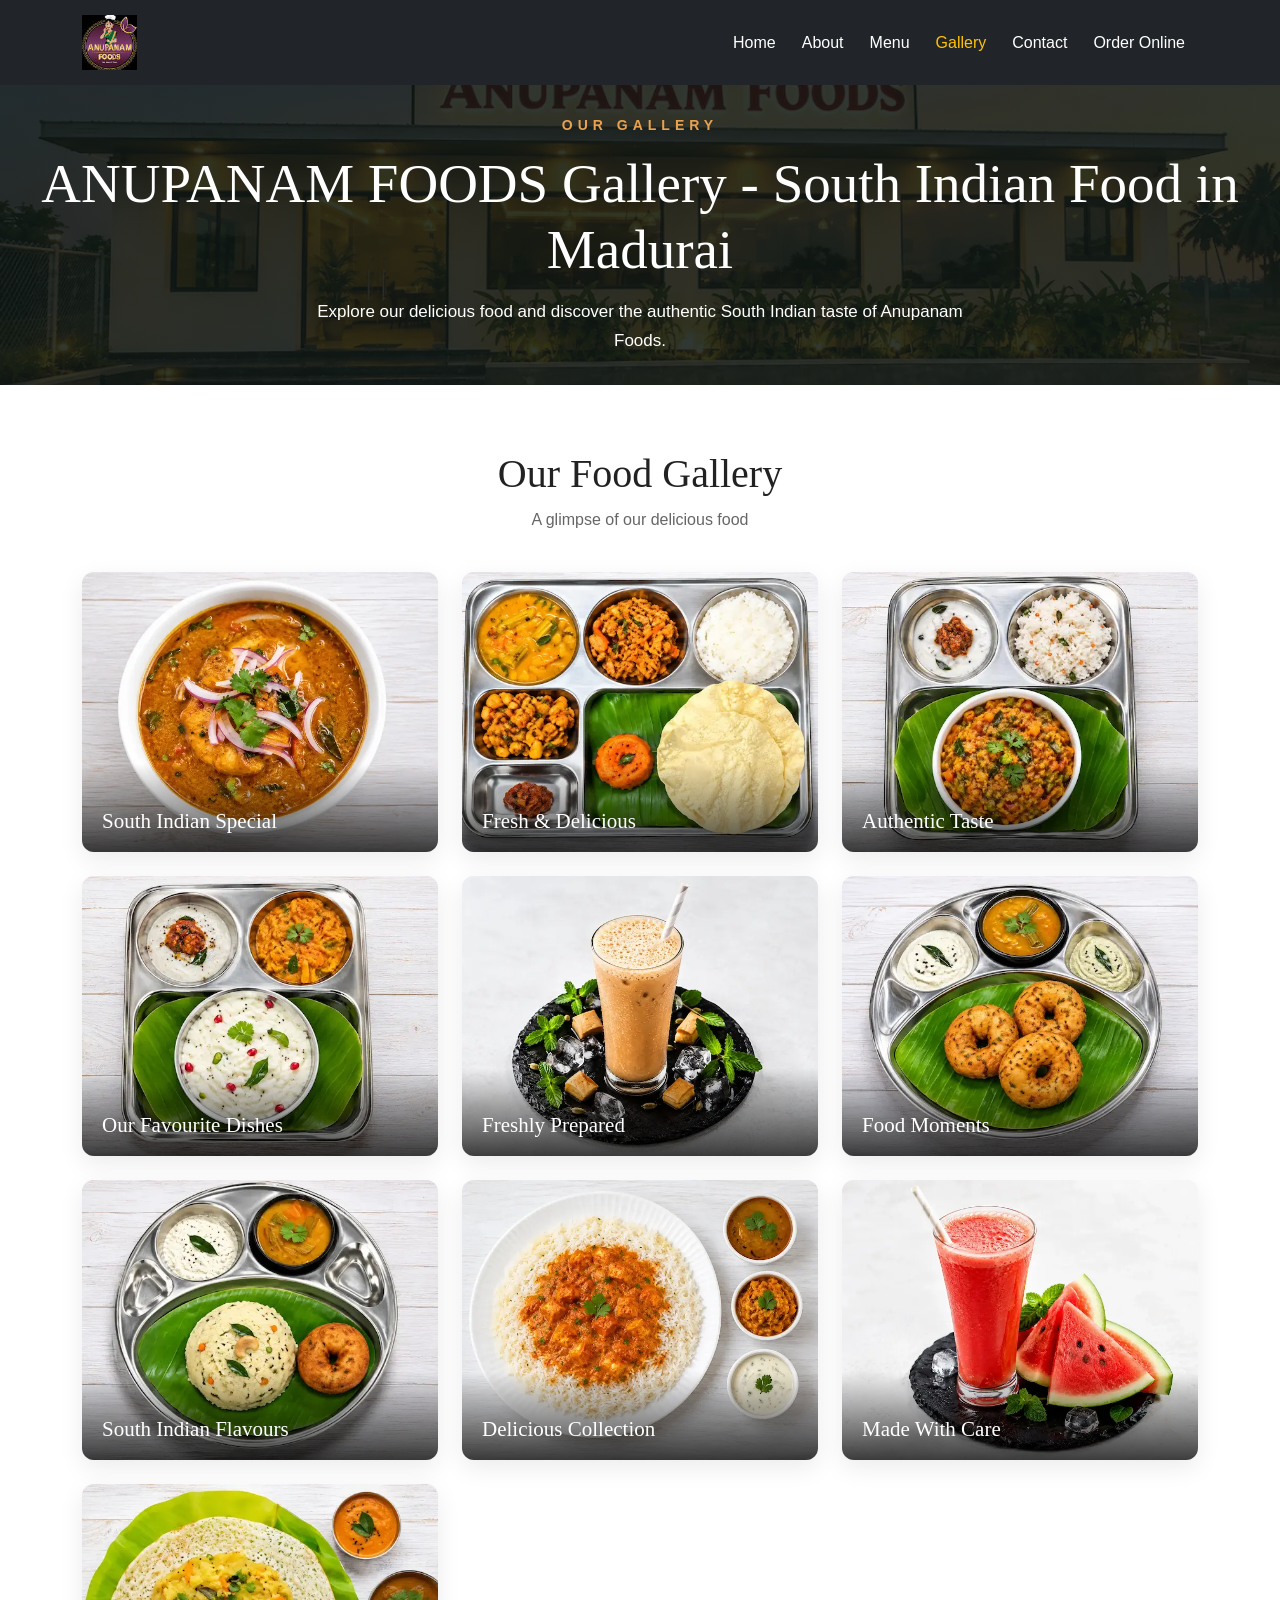
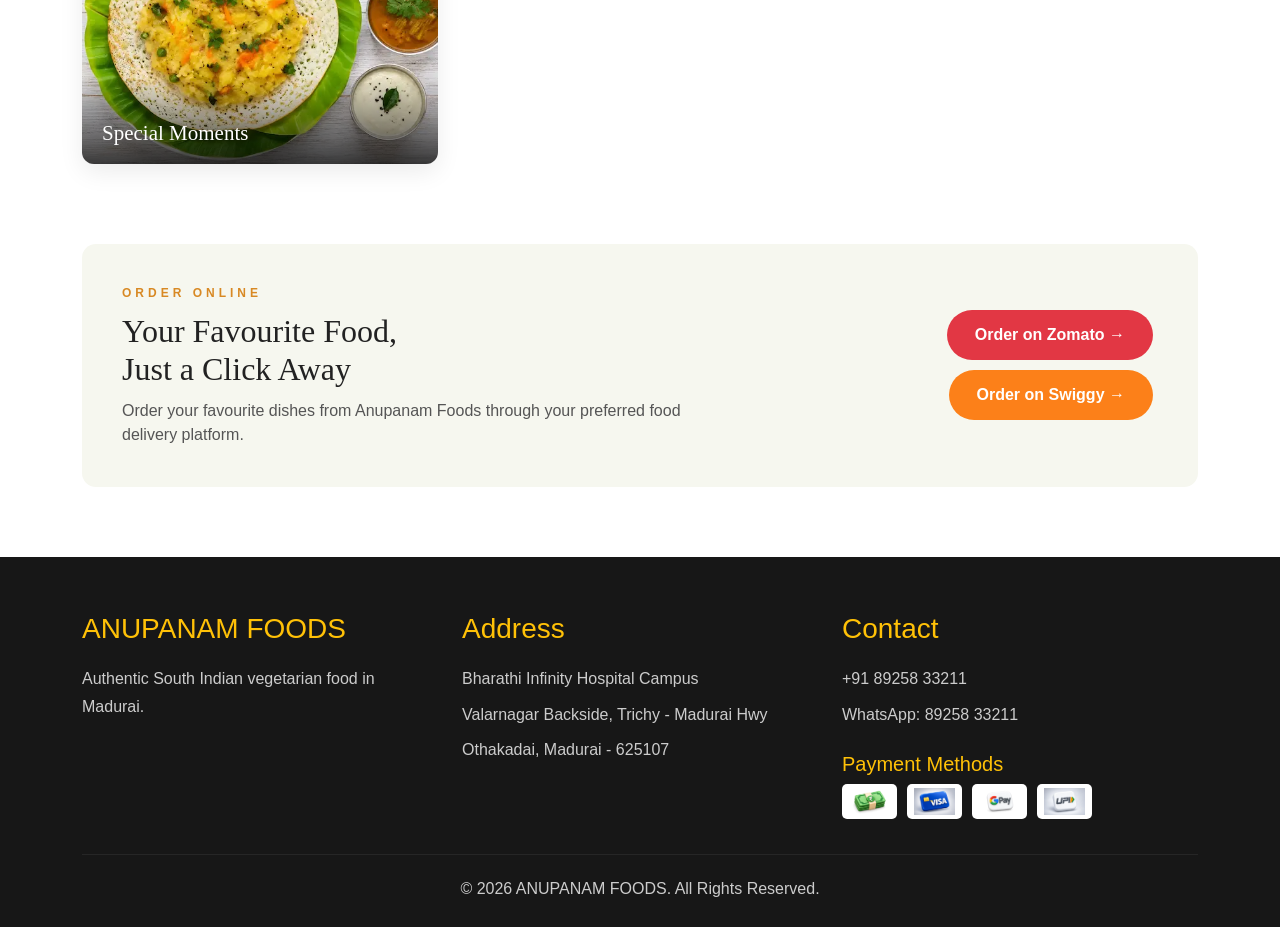
<file: gallery.html>
<!DOCTYPE html>
<html lang="en">

<head>

    <meta charset="UTF-8">

    <meta name="viewport" content="width=device-width, initial-scale=1.0">
    <meta name="robots" content="index, follow">
    <title>Anupanam Foods Gallery | Best Family Restaurant in Madurai</title>

    <meta name="description"
        content="Explore the food gallery of Anupanam Foods, a family restaurant in Madurai serving authentic South Indian food.">
    <link rel="canonical" href="https://anupanam.github.io/Anupanam-foods/gallery.html">
    <!-- Bootstrap CSS -->
    <link href="https://cdn.jsdelivr.net/npm/bootstrap@5.3.8/dist/css/bootstrap.min.css"
        rel="stylesheet">

    <!-- Your CSS -->
    <link rel="stylesheet" href="style.css">

    <style>

        body {
            background: #ffffff;
        }

        /* ================= HERO ================= */

        .gallery-hero {

            min-height: 300px;

            display: flex;
            align-items: center;
            justify-content: center;

            text-align: center;

            color: white;

            background:
                linear-gradient(
                    rgba(15, 24, 21, 0.86),
                    rgba(15, 24, 21, 0.86)
                ),
                url("hero.webp") center/cover no-repeat;
        }

        .gallery-small-title {

            color: #e9a24f;

            letter-spacing: 5px;

            font-size: 14px;

            font-weight: 600;

            margin-bottom: 15px;
        }

        .gallery-hero h1 {

            font-family: Georgia, serif;

            font-size: 55px;

            margin-bottom: 15px;
        }

        .gallery-hero p {

            max-width: 650px;

            margin: auto;

            font-size: 17px;

            line-height: 1.7;
        }


        /* ================= GALLERY ================= */

        .gallery-section {

            padding: 65px 0 80px;
        }

        .gallery-heading {

            text-align: center;

            margin-bottom: 40px;
        }

        .gallery-heading h2 {

            font-family: Georgia, serif;

            font-size: 40px;

            margin-bottom: 10px;
        }

        .gallery-heading p {

            color: #666;

            margin: 0;
        }


        /* ================= IMAGE ================= */

        .gallery-item {

            position: relative;

            overflow: hidden;

            border-radius: 12px;

            height: 280px;

            background: #eee;

            box-shadow:
                0 8px 25px rgba(0, 0, 0, 0.08);

        }

        .gallery-item img {

            width: 100%;

            height: 100%;

            object-fit: cover;

            display: block;

            transition: transform 0.5s ease;
        }

        .gallery-item:hover img {

            transform: scale(1.08);
        }


        /* IMAGE OVERLAY */

        .gallery-overlay {

            position: absolute;

            left: 0;

            right: 0;

            bottom: 0;

            padding: 45px 20px 18px;

            background:
                linear-gradient(
                    transparent,
                    rgba(0,0,0,0.75)
                );

            color: white;
        }

        .gallery-overlay h3 {

            font-family: Georgia, serif;

            font-size: 21px;

            margin: 0;
        }


        /* ================= ORDER ================= */

        .order-section {

            background: #f6f7ef;

            border-radius: 14px;

            padding: 40px;

            margin-bottom: 70px;
        }

        .order-label {

            color: #d88924;

            letter-spacing: 4px;

            font-size: 12px;

            font-weight: 700;
        }

        .order-section h2 {

            font-family: Georgia, serif;

            font-size: 32px;

            margin: 10px 0;
        }

        .order-section p {

            color: #555;

            margin-bottom: 0;
        }


        .order-btn {

            display: inline-block;

            text-decoration: none;

            color: white;

            padding: 13px 28px;

            border-radius: 30px;

            font-weight: 600;

            margin: 5px;

            transition: 0.3s;
        }

        .order-btn:hover {

            color: white;

            transform: translateY(-2px);

            opacity: 0.9;
        }

        .zomato {

            background: #e23744;
        }

        .swiggy {

            background: #fc8019;
        }


        /* ================= MOBILE ================= */

        @media (max-width: 768px) {

            .gallery-hero {

                min-height: 250px;
            }

            .gallery-hero h1 {

                font-size: 40px;
            }

            .gallery-hero p {

                padding: 0 20px;

                font-size: 15px;
            }

            .gallery-section {

                padding: 45px 15px 60px;
            }

            .gallery-heading h2 {

                font-size: 32px;
            }

            .gallery-item {

                height: 250px;
            }

            .order-section {

                padding: 25px 20px;

                text-align: center;
            }

        }

    </style>

</head>


<body>


<!-- ================= NAVBAR ================= -->

<nav class="navbar navbar-expand-lg bg-dark navbar-dark">

    <div class="container">

        <a class="navbar-brand" href="index.html">

            <img src="logo.png"
                 alt="ANUPANAM FOODS Logo"
                 width="55"
                 height="55">

        </a>


        <button class="navbar-toggler"
                type="button"
                data-bs-toggle="collapse"
                data-bs-target="#mainNavbar"
                aria-controls="mainNavbar"
                aria-expanded="false"
                aria-label="Toggle navigation">

            <span class="navbar-toggler-icon"></span>

        </button>


        <div class="collapse navbar-collapse" id="mainNavbar">

            <ul class="navbar-nav ms-auto">

                <li class="nav-item">
                    <a class="nav-link" href="index.html">
                        Home
                    </a>
                </li>

                <li class="nav-item">
                    <a class="nav-link" href="about.html">
                        About
                    </a>
                </li>

                <li class="nav-item">
                    <a class="nav-link" href="menu.html">
                        Menu
                    </a>
                </li>

                <li class="nav-item">
                    <a class="nav-link active" href="gallery.html">
                        Gallery
                    </a>
                </li>

                <li class="nav-item">
                    <a class="nav-link" href="contact.html">
                        Contact
                    </a>
                </li>

                <li class="nav-item">
                    <a class="nav-link" href="contact.html">
                        Order Online
                    </a>
                </li>

            </ul>

        </div>

    </div>

</nav>


<!-- ================= HERO ================= -->

<section class="gallery-hero">

    <div>

        <div class="gallery-small-title">
            OUR GALLERY
        </div>

        <h1>ANUPANAM FOODS Gallery - South Indian Food in Madurai</h1>

        <p>
            Explore our delicious food and discover
            the authentic South Indian taste of
            Anupanam Foods.
        </p>

    </div>

</section>


<!-- ================= GALLERY ================= -->

<section class="gallery-section">

    <div class="container">

        <div class="gallery-heading">

            <h2>Our Food Gallery</h2>

            <p>
                A glimpse of our delicious food
            </p>

        </div>


        <div class="row g-4">


            <!-- IMAGE 1 -->

            <div class="col-lg-4 col-md-6">

                <div class="gallery-item">

                    <img src="food1.webp"
                         alt="Anupanam Foods South Indian food"
                         loading="lazy"> 
                    <div class="gallery-overlay">

                        <h3>South Indian Special</h3>

                    </div>

                </div>

            </div>


            <!-- IMAGE 2 -->

            <div class="col-lg-4 col-md-6">

                <div class="gallery-item">

                    <img src="food2.webp"
                         alt="Anupanam Foods restaurant food"
                         loading="lazy">
                    <div class="gallery-overlay">

                        <h3>Fresh & Delicious</h3>

                    </div>

                </div>

            </div>


            <!-- IMAGE 3 -->

            <div class="col-lg-4 col-md-6">

                <div class="gallery-item">

                    <img src="food3.webp"
                         alt="South Indian dishes at Anupanam Foods"
                         loading="lazy">
                    <div class="gallery-overlay">

                        <h3>Authentic Taste</h3>

                    </div>

                </div>

            </div>


            <!-- IMAGE 4 -->

            <div class="col-lg-4 col-md-6">

                <div class="gallery-item">

                    <img src="food4.webp"
                         alt="Delicious food at Anupanam Foods"
                         loading="lazy">
                    <div class="gallery-overlay">

                        <h3>Our Favourite Dishes</h3>

                    </div>

                </div>

            </div>


            <!-- IMAGE 5 -->

            <div class="col-lg-4 col-md-6">

                <div class="gallery-item">

                    <img src="food5.webp"
                         alt="Fresh food at Anupanam Foods"
                         loading="lazy">
                    <div class="gallery-overlay">

                        <h3>Freshly Prepared</h3>

                    </div>

                </div>

            </div>


            <!-- IMAGE 6 -->

            <div class="col-lg-4 col-md-6">

                <div class="gallery-item">

                    <img src="food7.webp"
                         alt="Anupanam Foods special food"
                         loading="lazy">
                    <div class="gallery-overlay">

                        <h3>Food Moments</h3>

                    </div>

                </div>

            </div>


            <!-- IMAGE 7 -->

            <div class="col-lg-4 col-md-6">

                <div class="gallery-item">

                    <img src="food8.webp"
                         alt="Anupanam Foods South Indian dishes"
                         loading="lazy">
                    <div class="gallery-overlay">

                        <h3>South Indian Flavours</h3>

                    </div>

                </div>

            </div>


            <!-- IMAGE 8 -->

            <div class="col-lg-4 col-md-6">

                <div class="gallery-item">

                    <img src="food9.webp"
                         alt="Anupanam Foods food collection"
                         loading="lazy">
                    <div class="gallery-overlay">

                        <h3>Delicious Collection</h3>

                    </div>

                </div>

            </div>


            <!-- IMAGE 9 -->

            <div class="col-lg-4 col-md-6">

                <div class="gallery-item">

                    <img src="food10.webp"
                         alt="Anupanam Foods fresh food"
                         loading="lazy">
                    <div class="gallery-overlay">

                        <h3>Made With Care</h3>

                    </div>

                </div>

            </div>


            <!-- IMAGE 10 -->

            <div class="col-lg-4 col-md-6">

                <div class="gallery-item">

                    <img src="food11.webp"
                         alt="Anupanam Foods special dishes"
                         loading="lazy">
                    <div class="gallery-overlay">

                        <h3>Special Moments</h3>

                    </div>

                </div>

            </div>


        </div>

    </div>

</section>


<!-- ================= ORDER ONLINE ================= -->

<section class="container">

    <div class="order-section">

        <div class="row align-items-center">

            <div class="col-md-7">

                <div class="order-label">
                    ORDER ONLINE
                </div>

                <h2>
                    Your Favourite Food,<br>
                    Just a Click Away
                </h2>

                <p>
                    Order your favourite dishes from
                    Anupanam Foods through your preferred
                    food delivery platform.
                </p>

            </div>


            <div class="col-md-5 text-md-end text-center mt-4 mt-md-0">

                <a href="https://www.zomato.com/madurai/anupanam-foods-othakadai/order"
                   target="_blank"
                   rel="noopener noreferrer"
                   class="order-btn zomato">

                    Order on Zomato →

                </a>


                <a href="https://www.swiggy.com/city/madurai/anupanam-foods-kk-nagar-uthangudi-rest1411006"
                   target="_blank"
                   rel="noopener noreferrer"
                   class="order-btn swiggy">

                    Order on Swiggy →

                </a>

            </div>

        </div>

    </div>

</section>


<!-- ================= FOOTER ================= -->

<!-- =========================
     FOOTER
========================= -->

<footer class="footer">

    <div class="container">

        <div class="row g-4">


            <div class="col-md-4">

                <h3>
                    ANUPANAM FOODS
                </h3>

                <p>
                    Authentic South Indian vegetarian food in Madurai.
                </p>

            </div>


            <div class="col-md-4">

                <h3>
                    Address
                </h3>

                <p>
                    <i class="bi bi-geo-alt"></i>
                    Bharathi Infinity Hospital Campus
                </p>

                <p>
                    Valarnagar Backside, Trichy - Madurai Hwy
                </p>

                <p>
                    Othakadai, Madurai - 625107
                </p>

            </div>


            <div class="col-md-4">

                <h3>
                    Contact
                </h3>

                <p>
                    <i class="bi bi-telephone"></i>
                    +91 89258 33211
                </p>

                <p>
                    <i class="bi bi-whatsapp"></i>
                    WhatsApp: 89258 33211
                </p>


                <h5 class="mt-4">
                    Payment Methods
                </h5>


                <div class="payment-icons">

                    <img src="cash.webp"
                         alt="Cash Payment">

                    <img src="visa.webp"
                         alt="Visa Payment">

                    <img src="gpay.webp"
                         alt="Google Pay">

                    <img src="upi.webp"
                         alt="UPI Payment">

                </div>

            </div>


        </div>


        <hr>


        <div class="text-center">

            <p class="mb-0">
                © 2026 ANUPANAM FOODS. All Rights Reserved.
            </p>

        </div>

    </div>

</footer>



<!-- Bootstrap JavaScript -->
<script src="https://cdn.jsdelivr.net/npm/bootstrap@5.3.3/dist/js/bootstrap.bundle.min.js">
</script>


</body>

</html>
</file>
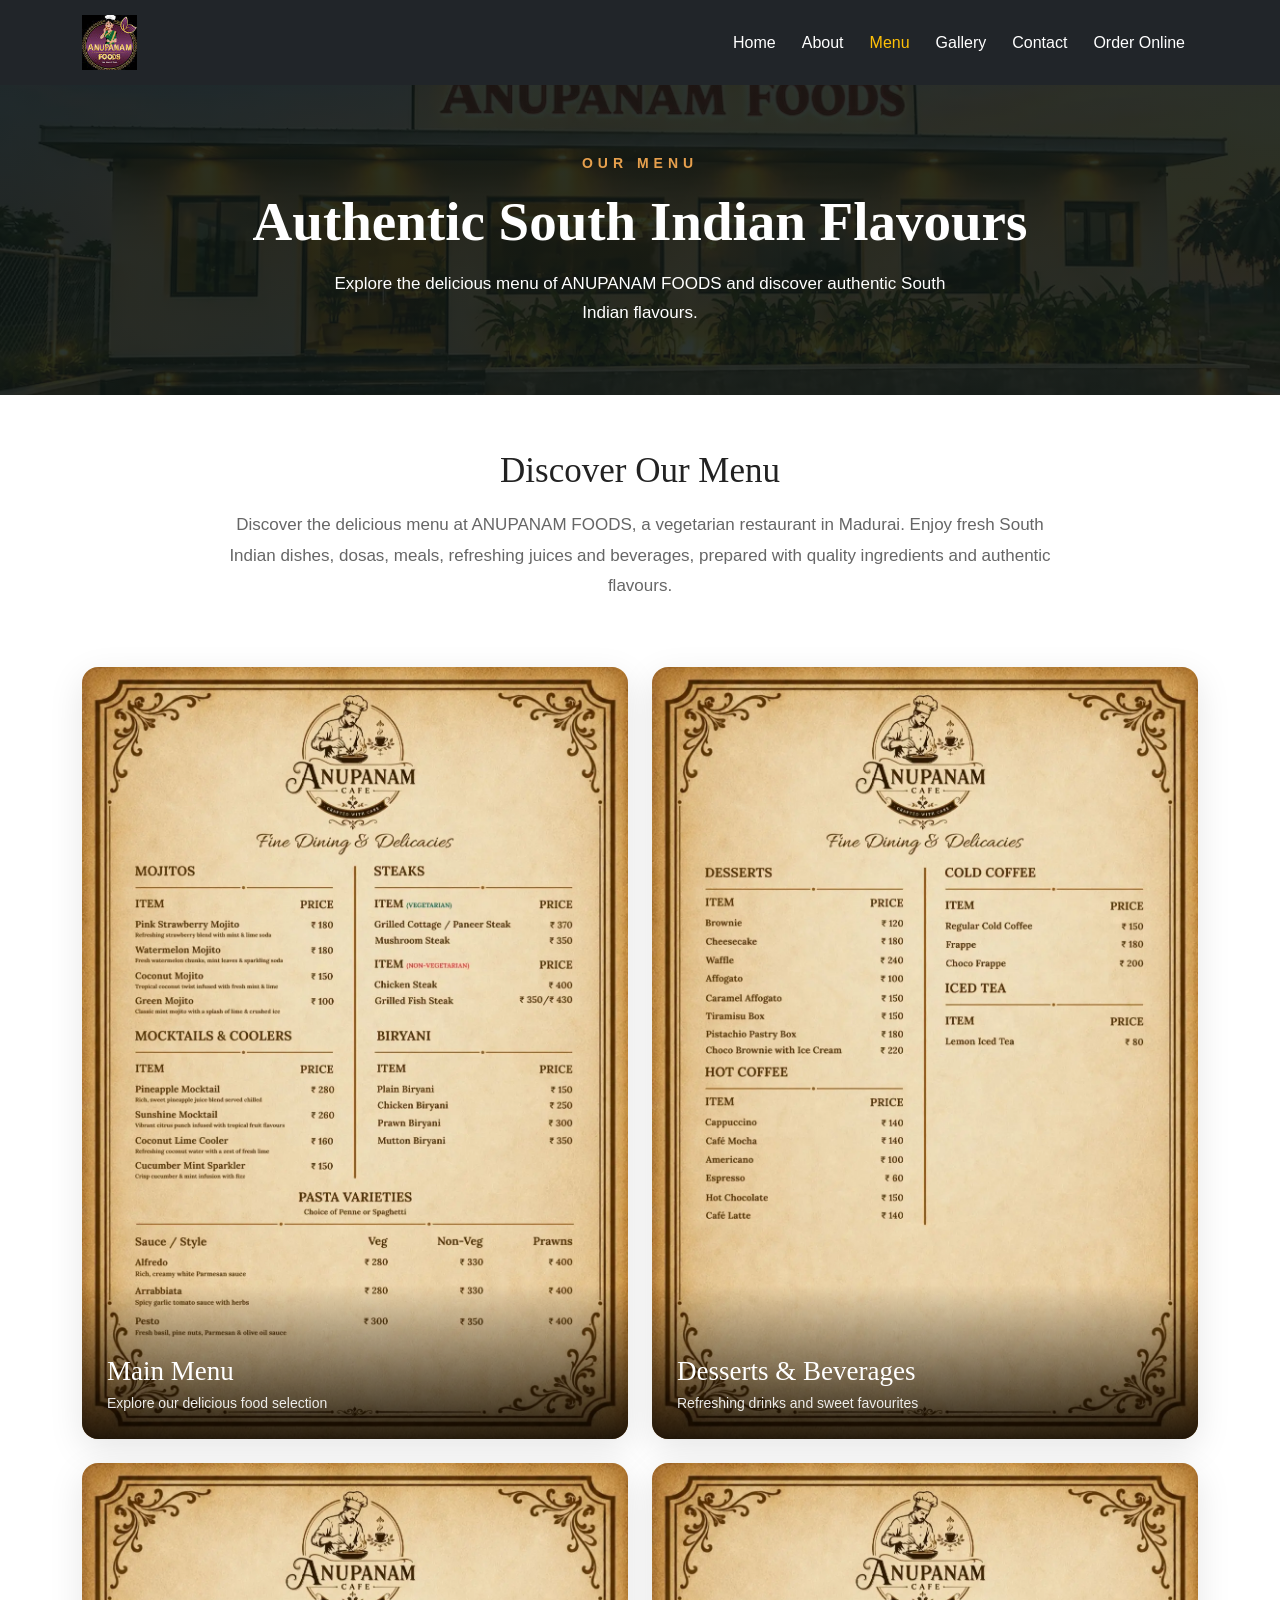
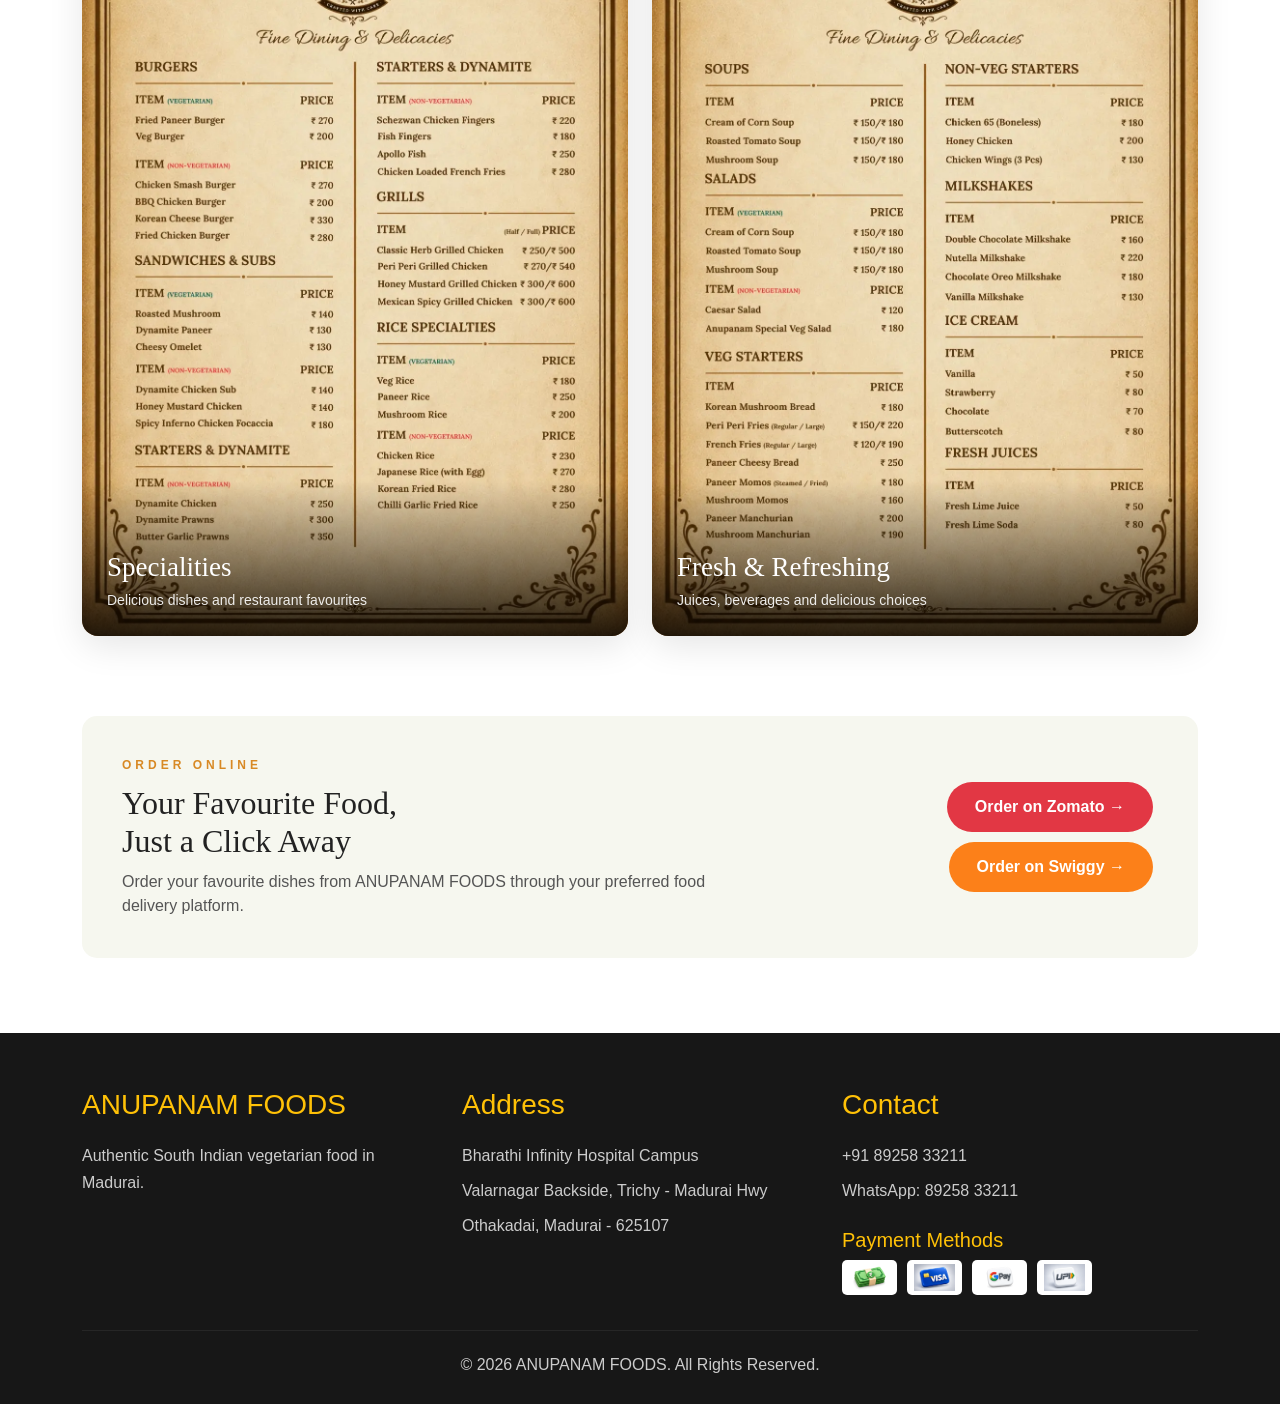
<file: menu.html>
<!DOCTYPE html>
<html lang="en">

<head>

    <meta charset="UTF-8">

    <meta name="viewport" content="width=device-width, initial-scale=1.0">
    <meta name="robots" content="index, follow">
    <title>ANUPANAM FOODS Menu | South Indian Restaurant in Madurai</title>

    <link rel="canonical"
        href="https://anupanam.github.io/Anupanam-foods/menu.html">

    <meta name="description"
        content="Explore the ANUPANAM FOODS menu in Madurai featuring South Indian vegetarian food, dosas, meals, juices, beverages and more.">

    <!-- Bootstrap CSS -->
    <link href="https://cdn.jsdelivr.net/npm/bootstrap@5.3.8/dist/css/bootstrap.min.css"
        rel="stylesheet">

    <!-- Your CSS -->
    <link rel="stylesheet" href="style.css">


    <!-- Restaurant Schema -->

    <script type="application/ld+json">
    {
      "@context": "https://schema.org",
      "@type": "Restaurant",
      "name": "ANUPANAM FOODS",
      "telephone": "+91 89258 33211",
      "address": {
        "@type": "PostalAddress",
        "streetAddress": "Bharathi Infinity Hospital Campus, Valarnagar Backside, Trichy - Madurai Hwy",
        "addressLocality": "Madurai",
        "addressRegion": "Tamil Nadu",
        "postalCode": "625107",
        "addressCountry": "IN"
      },
      "servesCuisine": "South Indian",
      "priceRange": "₹100-₹200"
    }
    </script>


    <style>

        /* ================= BODY ================= */

        body {
            background-color: #ffffff;
            color: #222;
        }


        /* ================= HERO ================= */

        .menu-hero {

            min-height: 310px;

            display: flex;

            align-items: center;

            justify-content: center;

            text-align: center;

            color: white;

            background:
                linear-gradient(
                    rgba(15, 24, 21, 0.88),
                    rgba(15, 24, 21, 0.88)
                ),
                url("hero.webp") center/cover no-repeat;
        }


        .menu-label {

            color: #e7a04d;

            font-size: 14px;

            font-weight: 600;

            letter-spacing: 5px;

            margin-bottom: 15px;
        }


        .menu-hero h1 {

            font-family: Georgia, serif;

            font-size: 55px;

            margin-bottom: 15px;

            font-weight: 600;
        }


        .menu-hero p {

            max-width: 650px;

            margin: auto;

            font-size: 17px;

            line-height: 1.7;
        }


        /* ================= INTRO ================= */

        .menu-intro-section {

            padding: 55px 20px 35px;

            text-align: center;
        }


        .menu-intro-section h2 {

            font-family: Georgia, serif;

            font-size: 35px;

            margin-bottom: 18px;
        }


        .menu-intro {

            max-width: 850px;

            margin: auto;

            color: #666;

            font-size: 17px;

            line-height: 1.8;
        }


        /* ================= MENU GALLERY ================= */

        .menu-gallery {

            padding: 30px 0 80px;
        }


        .menu-card {

            position: relative;

            overflow: hidden;

            border-radius: 16px;

            background-color: #fff;

            box-shadow:
                0 10px 35px rgba(0, 0, 0, 0.10);

            transition:
                transform 0.4s ease,
                box-shadow 0.4s ease;
        }


        .menu-card:hover {

            transform: translateY(-8px);

            box-shadow:
                0 18px 45px rgba(0, 0, 0, 0.16);
        }


        .menu-card img {

            width: 100%;

            height: auto;

            object-fit: contain;

            display: block;

            transition: transform 0.5s ease;
        }


        .menu-card:hover img {

            transform: scale(1.03);
        }


        /* ================= IMAGE OVERLAY ================= */

        .menu-card-overlay {

            position: absolute;

            left: 0;

            right: 0;

            bottom: 0;

            padding: 70px 25px 25px;

            color: white;

            background:
                linear-gradient(
                    transparent,
                    rgba(0, 0, 0, 0.80)
                );
        }


        .menu-card-overlay h3 {

            font-family: Georgia, serif;

            font-size: 27px;

            margin: 0 0 6px;
        }


        .menu-card-overlay p {

            margin: 0;

            font-size: 14px;

            opacity: 0.9;
        }


        /* ================= ORDER SECTION ================= */

        .order-section {

            background-color: #f6f7ef;

            border-radius: 15px;

            padding: 40px;

            margin-bottom: 75px;
        }


        .order-label {

            color: #d88924;

            font-size: 12px;

            font-weight: 700;

            letter-spacing: 4px;
        }


        .order-section h2 {

            font-family: Georgia, serif;

            font-size: 32px;

            margin: 10px 0;
        }


        .order-section p {

            color: #555;

            margin: 0;
        }


        .order-btn {

            display: inline-block;

            padding: 13px 28px;

            margin: 5px;

            border-radius: 30px;

            color: white;

            text-decoration: none;

            font-weight: 600;

            transition: 0.3s;
        }


        .order-btn:hover {

            color: white;

            transform: translateY(-3px);

            opacity: 0.9;
        }


        .zomato {

            background-color: #e23744;
        }


        .swiggy {

            background-color: #fc8019;
        }


        /* ================= MOBILE ================= */

        @media (max-width: 768px) {

            .menu-hero {

                min-height: 250px;
            }


            .menu-hero h1 {

                font-size: 40px;
            }


            .menu-hero p {

                padding: 0 20px;

                font-size: 15px;
            }


            .menu-intro-section {

                padding: 40px 20px 25px;
            }


            .menu-intro-section h2 {

                font-size: 29px;
            }


            .menu-card img {

                height: 500px;
            }


            .order-section {

                padding: 28px 20px;

                text-align: center;
            }

        }


        @media (max-width: 480px) {

            .menu-card img {

                height: 450px;
            }

        }

    </style>

</head>


<body>


<!-- ================= NAVBAR ================= -->

<nav class="navbar navbar-expand-lg bg-dark navbar-dark">

    <div class="container">


        <a class="navbar-brand" href="index.html">

            <img src="logo.png"
                 alt="ANUPANAM FOODS Logo"
                 width="55"
                 height="55">

        </a>


        <button class="navbar-toggler"
                type="button"
                data-bs-toggle="collapse"
                data-bs-target="#mainNavbar"
                aria-controls="mainNavbar"
                aria-expanded="false"
                aria-label="Toggle navigation">

            <span class="navbar-toggler-icon"></span>

        </button>


        <div class="collapse navbar-collapse" id="mainNavbar">

            <ul class="navbar-nav ms-auto">


                <li class="nav-item">

                    <a class="nav-link"
                       href="index.html">

                        Home

                    </a>

                </li>


                <li class="nav-item">

                    <a class="nav-link"
                       href="about.html">

                        About

                    </a>

                </li>


                <li class="nav-item">

                    <a class="nav-link active"
                       href="menu.html">

                        Menu

                    </a>

                </li>


                <li class="nav-item">

                    <a class="nav-link"
                       href="gallery.html">

                        Gallery

                    </a>

                </li>


                <li class="nav-item">

                    <a class="nav-link"
                       href="contact.html">

                        Contact

                    </a>

                </li>


                <li class="nav-item">

                    <a class="nav-link"
                       href="contact.html">

                        Order Online

                    </a>

                </li>


            </ul>

        </div>

    </div>

</nav>



<!-- ================= HERO ================= -->

<section class="menu-hero">

    <div>

        <div class="menu-label">

            OUR MENU

        </div>


        <h1>

            Authentic South Indian Flavours

        </h1>


        <p>

            Explore the delicious menu of
            ANUPANAM FOODS and discover
            authentic South Indian flavours.

        </p>

    </div>

</section>



<!-- ================= INTRO ================= -->

<section class="menu-intro-section">

    <div class="container">

        <h2>

            Discover Our Menu

        </h2>


        <p class="menu-intro">

            Discover the delicious menu at
            ANUPANAM FOODS, a vegetarian restaurant
            in Madurai. Enjoy fresh South Indian dishes,
            dosas, meals, refreshing juices and beverages,
            prepared with quality ingredients and
            authentic flavours.

        </p>

    </div>

</section>



<!-- ================= MENU IMAGES ================= -->

<section class="menu-gallery">

    <div class="container">

        <div class="row g-4">


            <!-- MENU 1 -->

            <div class="col-lg-6 col-md-6">

                <div class="menu-card">

                    <img src="13(1).webp"
                         alt="ANUPANAM FOODS Menu - Mojitos, Steaks, Biryani and Pasta"
                         loading="lazy">

                    <div class="menu-card-overlay">

                        <h3>
                            Main Menu
                        </h3>

                        <p>
                            Explore our delicious food selection
                        </p>

                    </div>

                </div>

            </div>



            <!-- MENU 2 -->

            <div class="col-lg-6 col-md-6">

                <div class="menu-card">

                    <img src="15(2).webp"
                         alt="ANUPANAM FOODS Menu - Desserts, Hot Coffee, Cold Coffee and Iced Tea"
                         loading="lazy">

                    <div class="menu-card-overlay">

                        <h3>
                            Desserts & Beverages
                        </h3>

                        <p>
                            Refreshing drinks and sweet favourites
                        </p>

                    </div>

                </div>

            </div>



            <!-- MENU 3 -->

            <div class="col-lg-6 col-md-6">

                <div class="menu-card">

                    <img src="12(2).webp"
                         alt="ANUPANAM FOODS Menu - Burgers, Starters, Grills and Rice Specialties"
                         loading="lazy">

                    <div class="menu-card-overlay">

                        <h3>
                            Specialities
                        </h3>

                        <p>
                            Delicious dishes and restaurant favourites
                        </p>

                    </div>

                </div>

            </div>



            <!-- MENU 4 -->

            <div class="col-lg-6 col-md-6">

                <div class="menu-card">

                    <img src="i4.webp"
                         alt="ANUPANAM FOODS Menu - Soups, Salads, Starters, Milkshakes, Ice Cream and Fresh Juices"
                         loading="lazy">

                    <div class="menu-card-overlay">

                        <h3>
                            Fresh & Refreshing
                        </h3>

                        <p>
                            Juices, beverages and delicious choices
                        </p>

                    </div>

                </div>

            </div>


        </div>

    </div>

</section>



<!-- ================= ORDER ONLINE ================= -->

<section class="container">

    <div class="order-section">

        <div class="row align-items-center">


            <div class="col-md-7">

                <div class="order-label">

                    ORDER ONLINE

                </div>


                <h2>

                    Your Favourite Food,
                    <br>
                    Just a Click Away

                </h2>


                <p>

                    Order your favourite dishes from
                    ANUPANAM FOODS through your
                    preferred food delivery platform.

                </p>

            </div>



            <div class="col-md-5 text-md-end text-center mt-4 mt-md-0">


                <a href="https://www.zomato.com/madurai/anupanam-foods-othakadai/order"
                   target="_blank"
                   class="order-btn zomato">

                    Order on Zomato →

                </a>


                <a href="https://www.swiggy.com/city/madurai/anupanam-foods-kk-nagar-uthangudi-rest1411006"
                   target="_blank"
                   class="order-btn swiggy">

                    Order on Swiggy →

                </a>


            </div>

        </div>

    </div>

</section>



<!-- ================= FOOTER ================= -->

<!-- =========================
     FOOTER
========================= -->

<footer class="footer">

    <div class="container">

        <div class="row g-4">


            <div class="col-md-4">

                <h3>
                    ANUPANAM FOODS
                </h3>

                <p>
                    Authentic South Indian vegetarian food in Madurai.
                </p>

            </div>


            <div class="col-md-4">

                <h3>
                    Address
                </h3>

                <p>
                    <i class="bi bi-geo-alt"></i>
                    Bharathi Infinity Hospital Campus
                </p>

                <p>
                    Valarnagar Backside, Trichy - Madurai Hwy
                </p>

                <p>
                    Othakadai, Madurai - 625107
                </p>

            </div>


            <div class="col-md-4">

                <h3>
                    Contact
                </h3>

                <p>
                    <i class="bi bi-telephone"></i>
                    +91 89258 33211
                </p>

                <p>
                    <i class="bi bi-whatsapp"></i>
                    WhatsApp: 89258 33211
                </p>


                <h5 class="mt-4">
                    Payment Methods
                </h5>


                <div class="payment-icons">

                    <img src="cash.webp"
                         alt="Cash Payment">

                    <img src="visa.webp"
                         alt="Visa Payment">

                    <img src="gpay.webp"
                         alt="Google Pay">

                    <img src="upi.webp"
                         alt="UPI Payment">

                </div>

            </div>


        </div>


        <hr>


        <div class="text-center">

            <p class="mb-0">
                © 2026 ANUPANAM FOODS. All Rights Reserved.
            </p>

        </div>

    </div>

</footer>



<!-- Bootstrap JavaScript -->
<script src="https://cdn.jsdelivr.net/npm/bootstrap@5.3.3/dist/js/bootstrap.bundle.min.js">
</script>


</body>

</html>
</file>
<file: style.css>
/* =========================
   GENERAL
========================= */

body {
    margin: 0;
    font-family: Arial, sans-serif;
    color: #222;
    background: #fff;
}

section {
    overflow: hidden;
}


/* =========================
   NAVBAR
========================= */

.navbar {
    padding: 10px 0;
}

.navbar-logo {
    width: 48px;
    height: 48px;
    object-fit: contain;
    margin-right: 10px;
}

.brand-name {
    font-weight: 700;
    font-size: 20px;
    color: #fff;
}

.navbar .nav-link {
    color: #fff !important;
    font-weight: 500;
    margin: 0 5px;
}

.navbar .nav-link:hover {
    color: #ffc107 !important;
}

.navbar .nav-link.active {
    color: #ffc107 !important;
}

.order-btn {
    font-weight: 600;
}


/* =========================
   HERO
========================= */

.hero-section {
    min-height: 560px;
    display: flex;
    align-items: center;
    background:
        linear-gradient(
            rgba(0, 0, 0, 0.60),
            rgba(0, 0, 0, 0.60)
        ),
        url("hero.webp");

    background-size: cover;
    background-position: center;
}

.hero-content {
    text-align: center;
    color: #fff;
    padding: 80px 20px;
}

.hero-small-text {
    color: #ffc107;
    font-weight: 700;
    letter-spacing: 2px;
    margin-bottom: 15px;
}

.hero-content h1 {
    font-size: 52px;
    font-weight: 800;
    margin-bottom: 20px;
}

.hero-content > p:not(.hero-small-text) {
    font-size: 24px;
    margin-bottom: 30px;
}

.hero-buttons .btn {
    margin: 5px;
}


/* =========================
   SECTION
========================= */

.section-label {
    display: inline-block;
    color:  #8a5a00;
    font-weight: 700;
    letter-spacing: 2px;
    margin-bottom: 10px;
}

.section-title {
    font-size: 36px;
    font-weight: 700;
    margin-bottom: 15px;
}

.section-text {
    max-width: 800px;
    margin: auto;
    line-height: 1.8;
    color: #666;
}


/* =========================
   FEATURE CARDS
========================= */

.feature-card {
    height: 100%;
    padding: 35px 25px;
    text-align: center;
    border-radius: 15px;
    background: #fff;
    box-shadow: 0 8px 25px rgba(0, 0, 0, 0.10);
    transition: 0.3s;
}

.feature-card:hover {
    transform: translateY(-8px);
}

.feature-card i {
    font-size: 45px;
    color: #d89b00;
    margin-bottom: 20px;
}

.feature-card h3 {
    font-size: 23px;
    font-weight: 700;
    margin-bottom: 12px;
}

.feature-card p {
    color: #666;
    line-height: 1.7;
}


/* =========================
   FOOD SECTION
========================= */

.food-section {
    background: #f8f8f8;
}

#foodCarousel {
    max-width: 950px;
    margin: auto;
    border-radius: 18px;
    overflow: hidden;
    box-shadow: 0 10px 35px rgba(0, 0, 0, 0.15);
}

.food-slide {
    height: 500px;
    object-fit: cover;
}

.carousel-indicators button {
    width: 10px;
    height: 10px;
    border-radius: 50%;
}


/* =========================
   FAQ
========================= */

.faq-box {
    max-width: 900px;
    margin: auto;
}

.accordion-item {
    border: none;
    margin-bottom: 12px;
    border-radius: 10px !important;
    overflow: hidden;
    box-shadow: 0 4px 15px rgba(0, 0, 0, 0.08);
}

.accordion-button {
    font-weight: 600;
    padding: 20px;
}

.accordion-button:not(.collapsed) {
    background: #ffc107;
    color: #222;
    box-shadow: none;
}

.accordion-body {
    line-height: 1.7;
    color: #555;
}


/* =========================
   CTA
========================= */

.cta-section {
    padding: 70px 20px;
    background: #ffc107;
}

.cta-section h2 {
    font-size: 38px;
    font-weight: 800;
    margin-bottom: 15px;
}

.cta-section p {
    font-size: 18px;
    margin-bottom: 25px;
}


/* =========================
   FOOTER
========================= */

.footer {
    background: #171717;
    color: #fff;
    padding: 55px 0 25px;
}

.footer h3 {
    color: #ffc107;
    margin-bottom: 20px;
}

.footer h5 {
    color: #ffc107;
}

.footer p {
    color: #ccc;
    line-height: 1.7;
    margin-bottom: 8px;
}

.footer i {
    color: #ffc107;
}

.footer hr {
    border-color: #555;
    margin: 35px 0 20px;
}

.payment-icons {
    display: flex;
    gap: 10px;
    align-items: center;
    flex-wrap: wrap;
}

.payment-icons img {
    width: 55px;
    height: 35px;
    object-fit: contain;
    background: #fff;
    border-radius: 5px;
    padding: 4px;
}


/* =========================
   MOBILE
========================= */

@media (max-width: 768px) {

    .brand-name {
        font-size: 17px;
    }

    .navbar-logo {
        width: 42px;
        height: 42px;
    }

    .hero-section {
        min-height: 500px;
    }

    .hero-content h1 {
        font-size: 36px;
    }

    .hero-content > p:not(.hero-small-text) {
        font-size: 20px;
    }

    .section-title {
        font-size: 30px;
    }

    .food-slide {
        height: 350px;
    }

    .cta-section h2 {
        font-size: 30px;
    }

}
</file>
